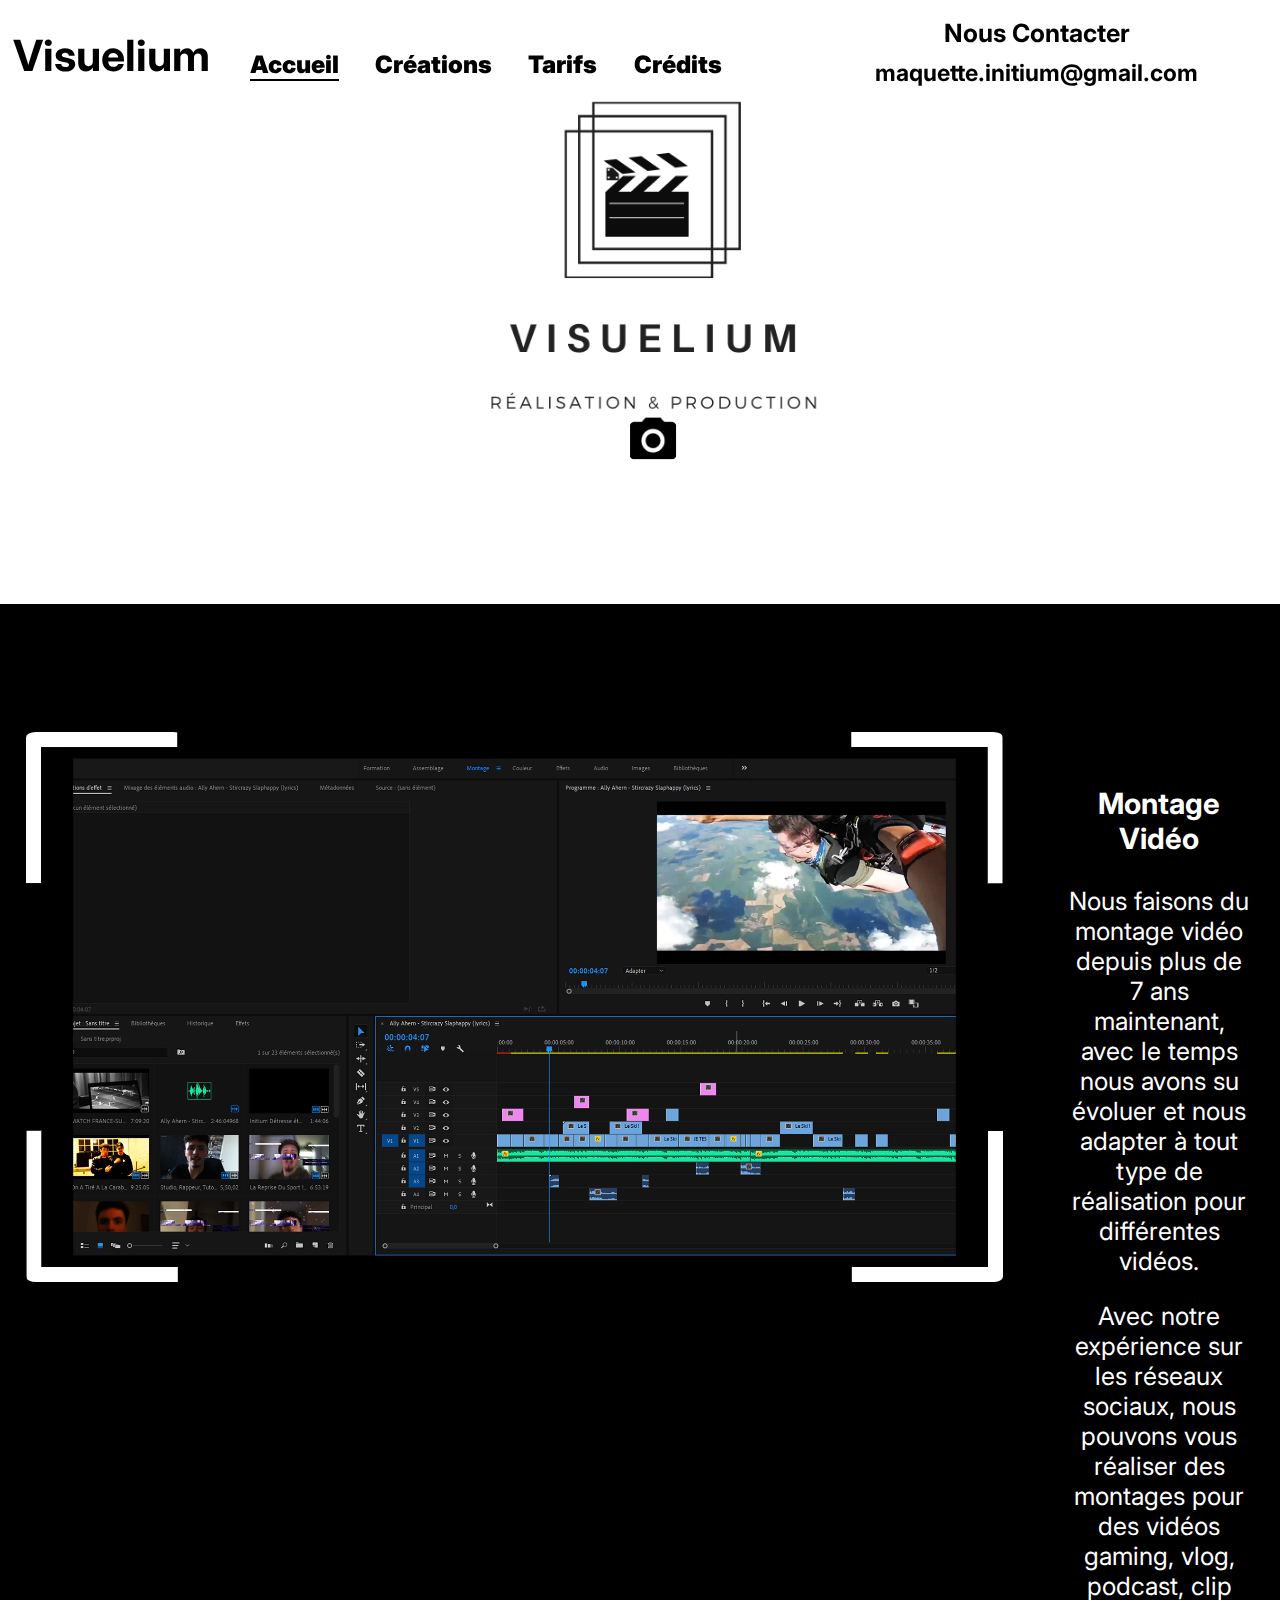
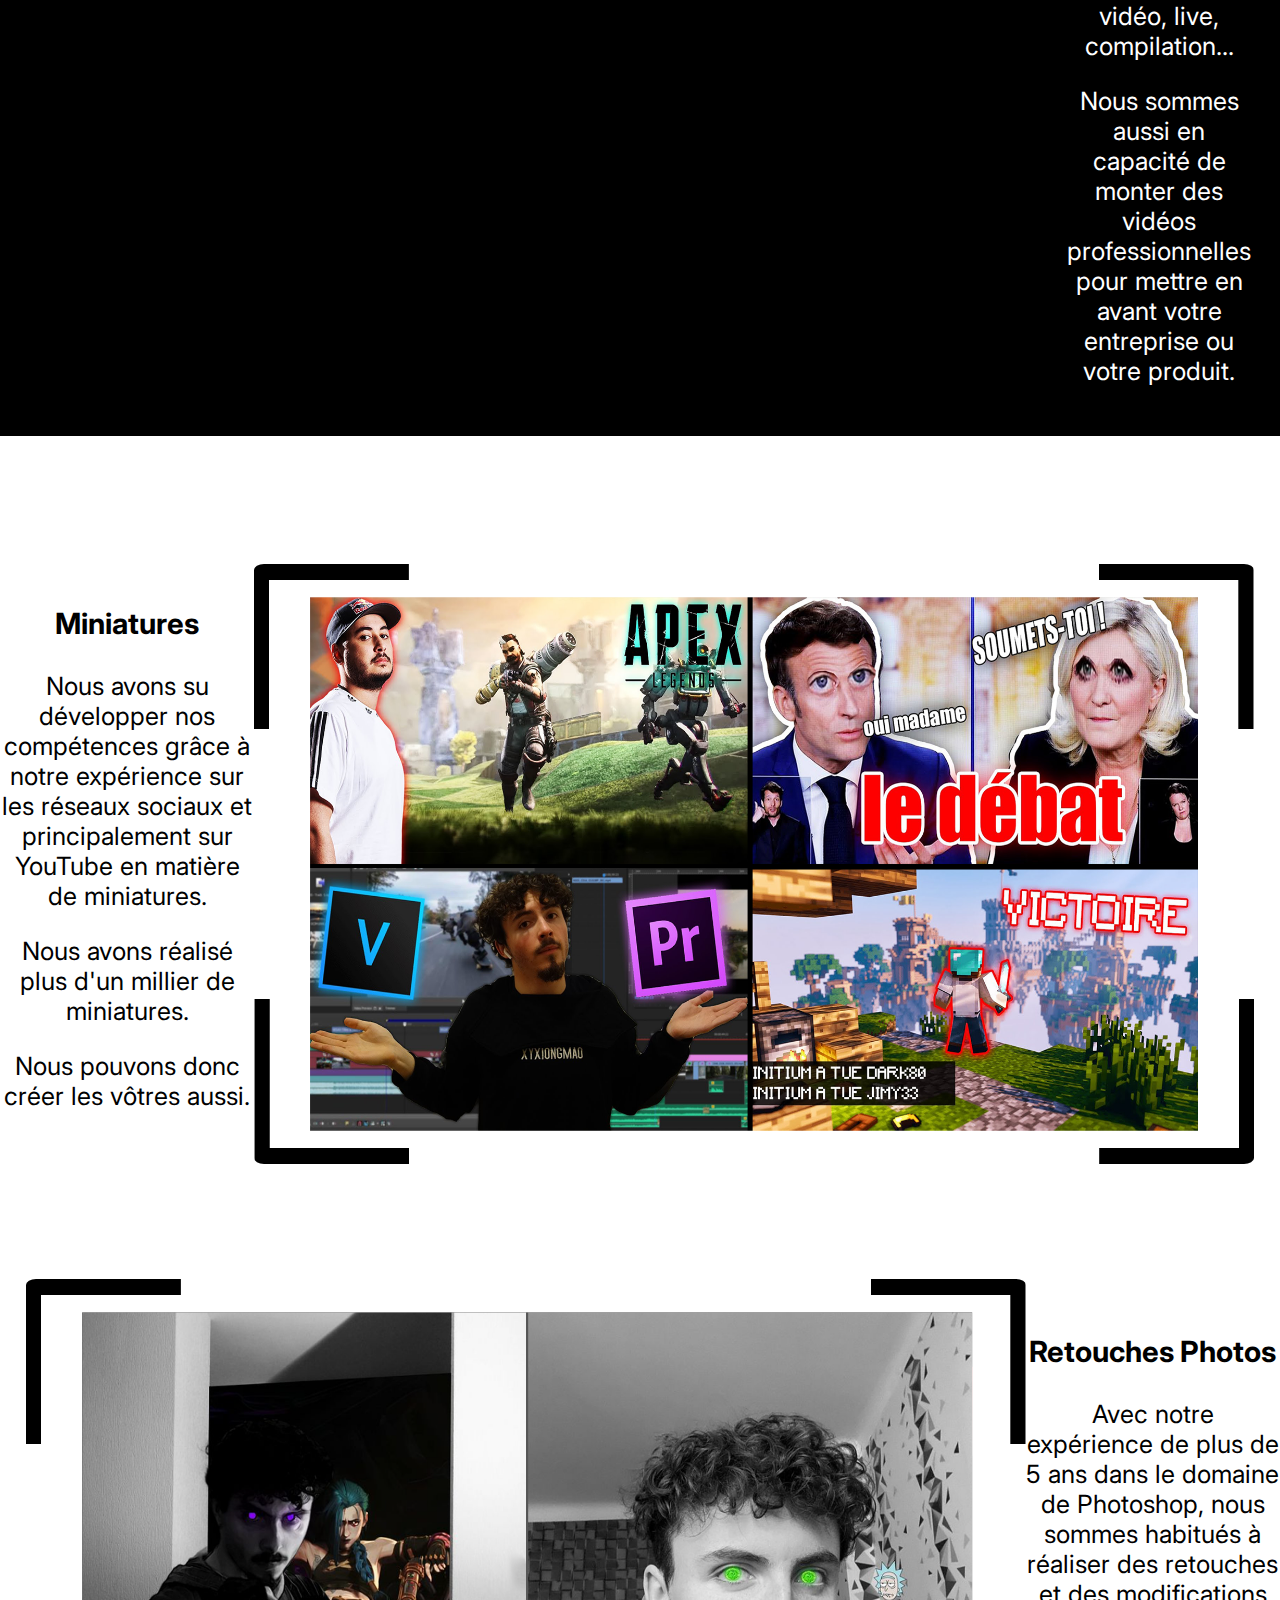
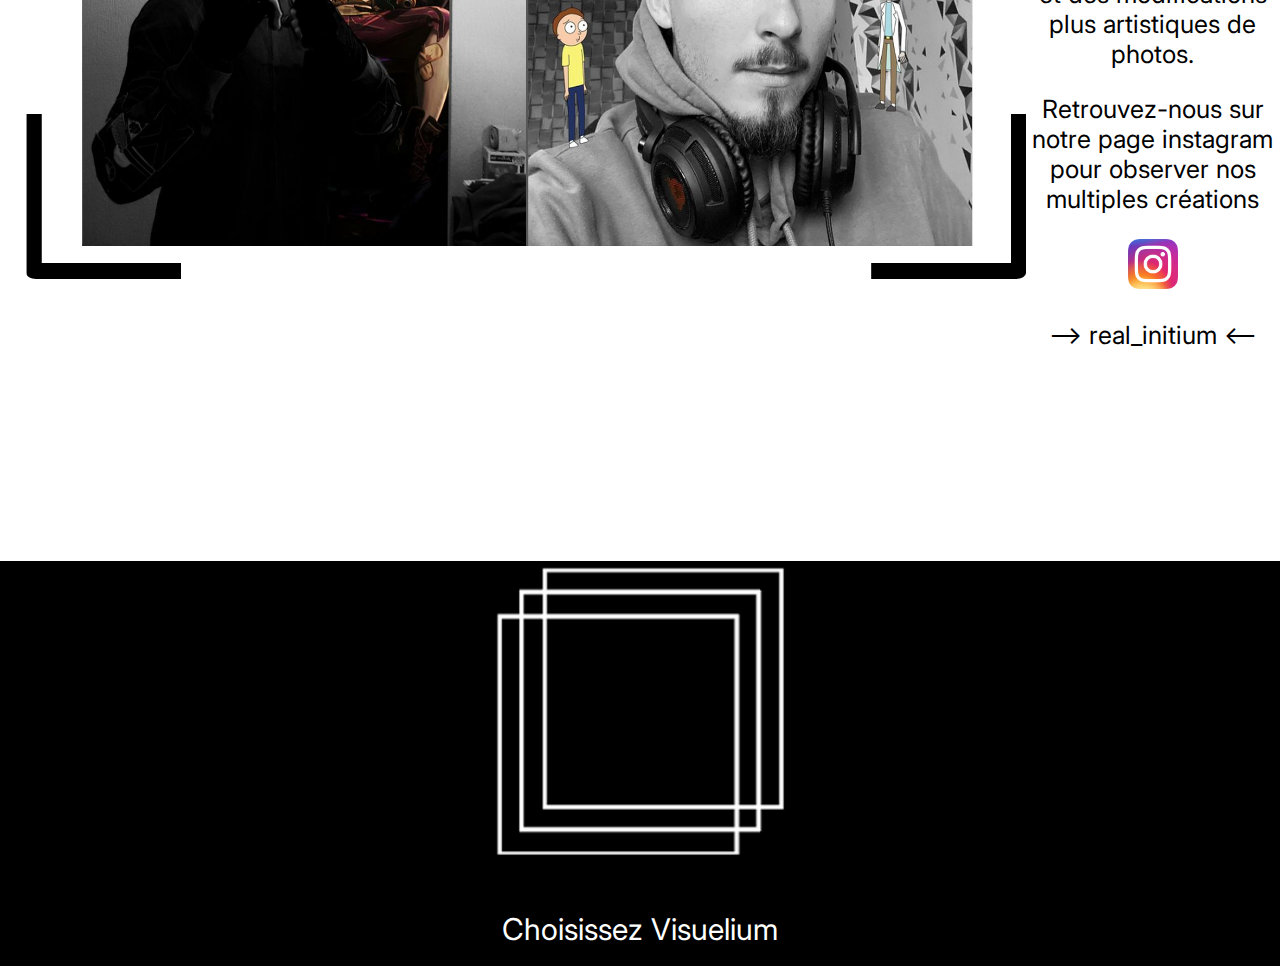
<file: index.html>
<!DOCTYPE html>
<html lang="fr">
    <head>
        <meta charset="UTF-8">
        <!-- Mettre la description de la page -->
        <meta name="description" content="Bienvenue chez Visuelium Production, nous faisons du montage vidéo et de la retouche photos. Nous sommes dans l'audiovisuel depuis plus de 7 ans maintenant. Expérience, qualité et savoir faire sont nos mots d'ordres.">
        <!-- Mettre les mots cles de la page -->
        <meta name="keywords" content="montage vidéo, audiovisuel, montage, photos, retouches photos, photoshop, premiere pro">
        <meta name="viewport" content="width=device-width, initial-scale=1.0"> 
        <meta http-equiv="Content-Language" content="fr">
        <!-- Mettre le titre de la page -->
        <title> Visuelium Production </title>
        <!-- Mettre le logo de l'onglet de la page -->
        <link rel="icon" type="image/png" sizes="16x16" href="./Ressources/Logo haut des pages.jpg">
        <!-- Lier le css pour la page -->
        <link href="./Accueil.css" rel="stylesheet">
        <!-- Lions notre JS -->
        <script src="./Accueil.js"> </script>
    </head>
        
    <body>

        <div id="menu_fixe">
            <div class="menu">
                <h1> Visuelium </h1>
                <nav>
                    <ul class="navigation">
                        <li><a style="text-decoration:none; color:black; border-bottom: solid 2px black;" href="./index.html"> Accueil </a></li>
                        <li><a style="text-decoration:none; color:black;" href="./Autres Pages/Creations.html"> Créations </a></li>
                        <li><a style="text-decoration:none; color:black;" href="./Autres Pages/Tarifs.html"> Tarifs </a></li>
                        <li><a style="text-decoration:none; color:black;" href="./Autres Pages/Crédits.html"> Crédits </a></li>
                    </ul>
                </nav>    
            </div>
        </div>

        <div class="contact">
           <div class="titre_contact"> Nous Contacter </div>
           <div class="txt_contact">
                <a style="text-decoration:none; color:black;" href="mailto:maquette.initium@gmail.com"> <span> maquette.initium@gmail.com </span> </a>
           </div>
        </div>

        <div class="header">
            <img class="logo_menu" src="./Ressources/Officiel visuelium logo + grand.png" width="450px" height="450px">
        </div>
        
        <main>
            <div class="dark1">
                <img class="img_logiciel_montage1" src="./Ressources/video montage illustration 1.png">
                <img class="img_logiciel_montage1_for_mobil" src="./Ressources/video montage illustration for mobil.png">
                <div class="txt_montage">
                    <h3> Montage Vidéo </h3>
                    <p> Nous faisons du montage vidéo depuis plus de 7 ans maintenant, avec le temps nous avons su évoluer et nous adapter à tout type de réalisation pour différentes vidéos. </p>
                    <p> Avec notre expérience sur les réseaux sociaux, nous pouvons vous réaliser des montages pour des vidéos gaming, vlog, podcast, clip vidéo, live, compilation... </p>
                    <p> Nous sommes aussi en capacité de monter des vidéos professionnelles pour mettre en avant votre entreprise ou votre produit. </p>
                </div>
            </div>

            <div class="white1">
                <img class="mobile_first_img_logiciel_photoshop" src="./Ressources/minatures photo illu for mobil.png">
                <div class="txt_photoshop">
                    <h3> Miniatures </h3>
                    <p> Nous avons su développer nos compétences grâce à notre expérience sur les réseaux sociaux et principalement sur YouTube en matière de miniatures.</p>
                    <p> Nous avons réalisé plus d'un millier de miniatures. </p>
                    <p> Nous pouvons donc créer les vôtres aussi. </p>
                </div>
                <img class="img_logiciel_photoshop" src="./Ressources/minatures photo illustration.png">
            </div>

            <div class="white2">
                <img class="img_logiciel_photoshop2" src="./Ressources/Photo retouches.png">
                <img class="img_logiciel_photoshop2_for_mobil" src="./Ressources/Photo retouches for mobil.png">
                <div class="txt_photoshop2">
                    <h3> Retouches Photos </h3>
                    <p> Avec notre expérience de plus de 5 ans dans le domaine de Photoshop, nous sommes habitués à réaliser des retouches et des modifications plus artistiques de photos. </p>
                    <p> Retrouvez-nous sur notre page instagram pour observer nos multiples créations </p>
                    <a href="https://www.instagram.com/real_initium/" target="_blank"> <img src="./Ressources/insta logo.png" width="auto" height="50px"> </a>
                    <a href="https://www.instagram.com/real_initium/" target="_blank" style="text-decoration:none; text-align: center; color: black;"> <p>--> real_initium <--</p> </a>
                </div>
            </div>
        </main>
        
        <footer>
            <div class="foot">
                <div class="photo_foot">
                    <img class="foot_logo" src="./Ressources/Photo for foot.png">
                </div>
                <div>
                    <span class="txt_foot"> Choisissez Visuelium </span>
                </div>
            </div>
        </footer>
    </body>
</html>
</file>
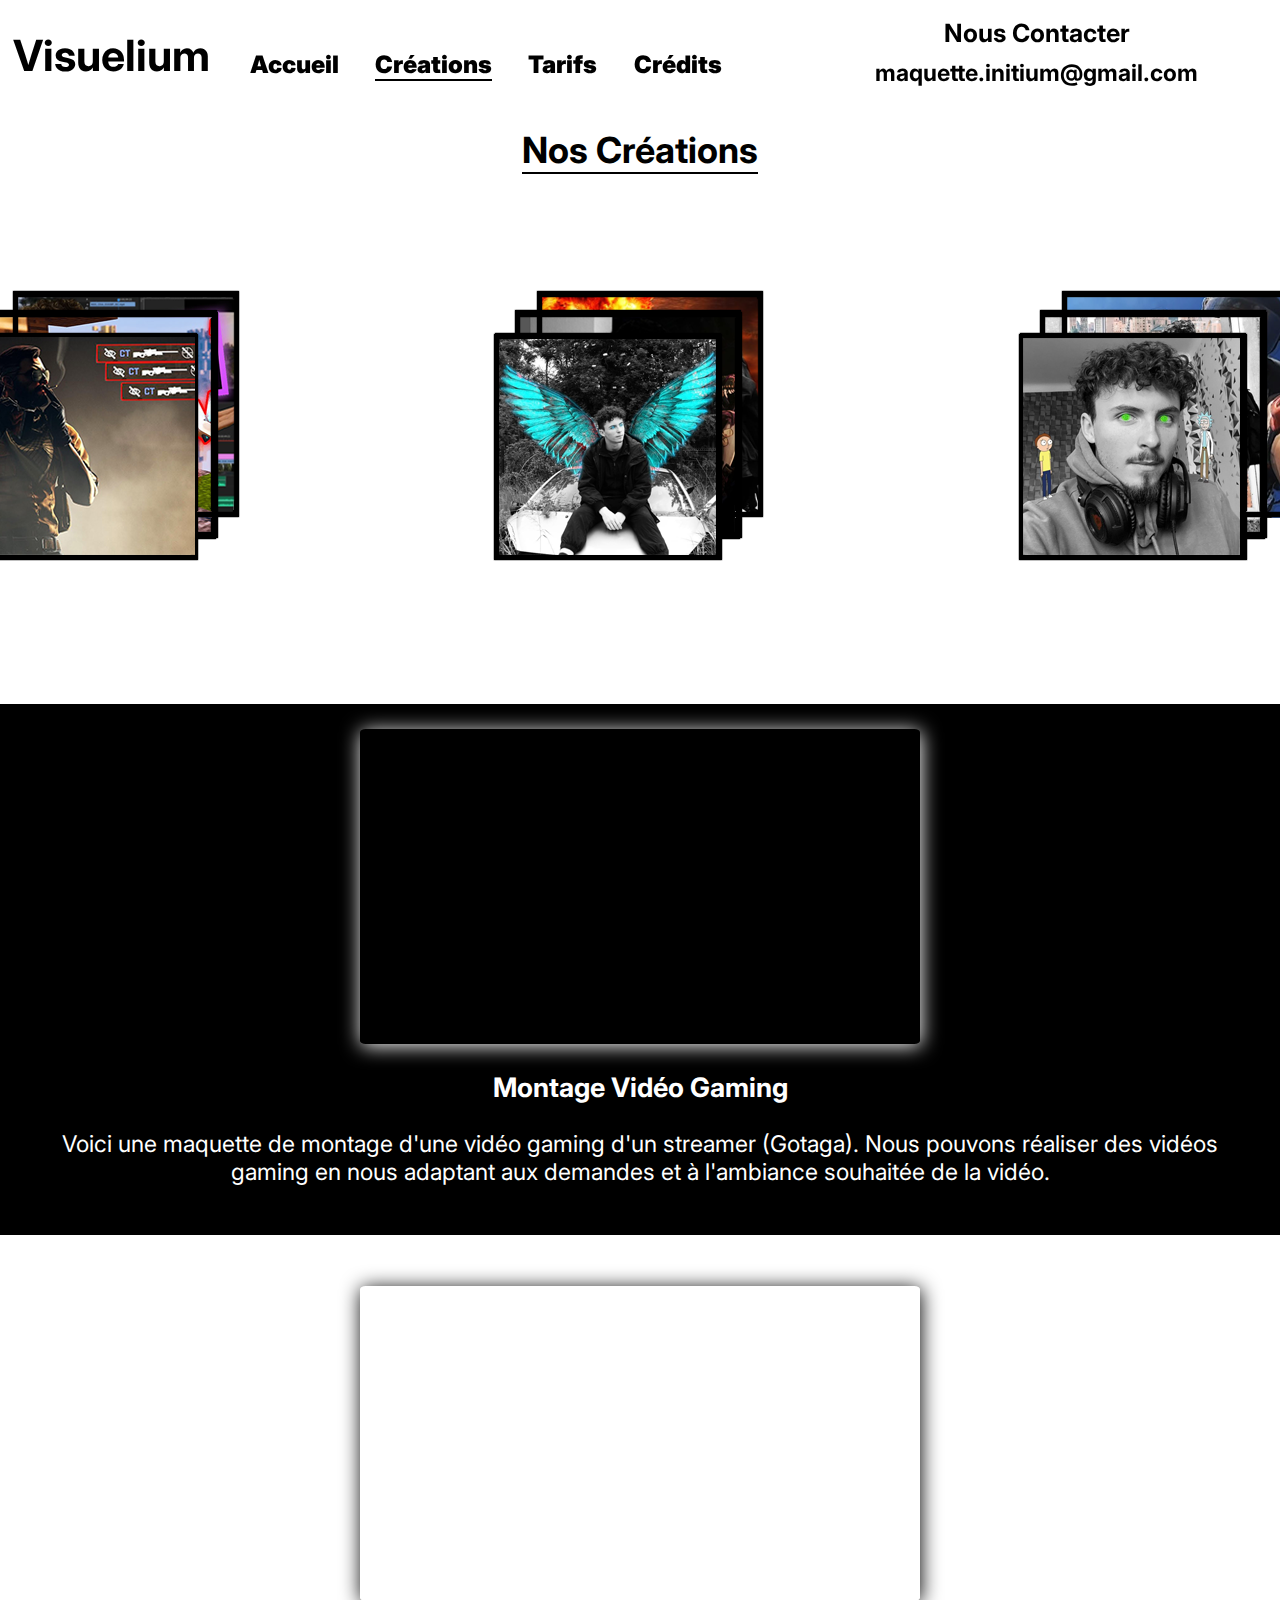
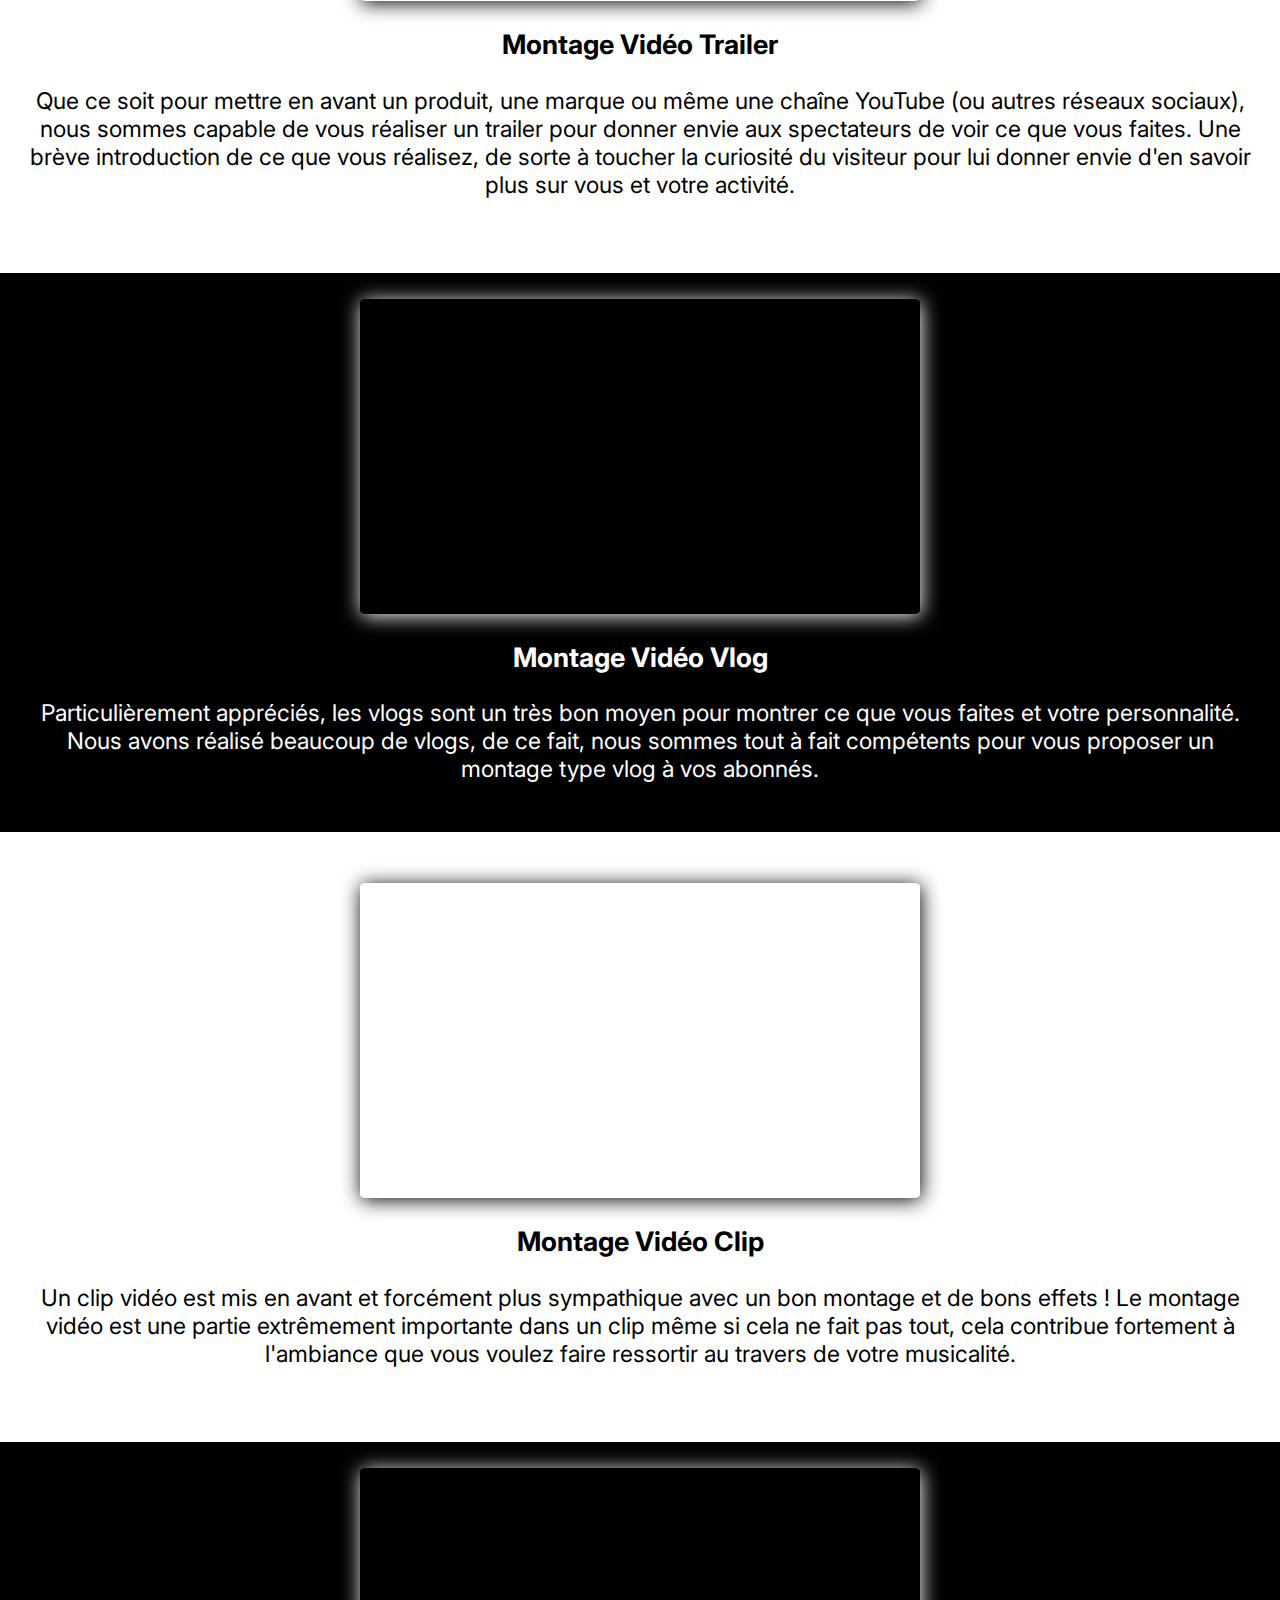
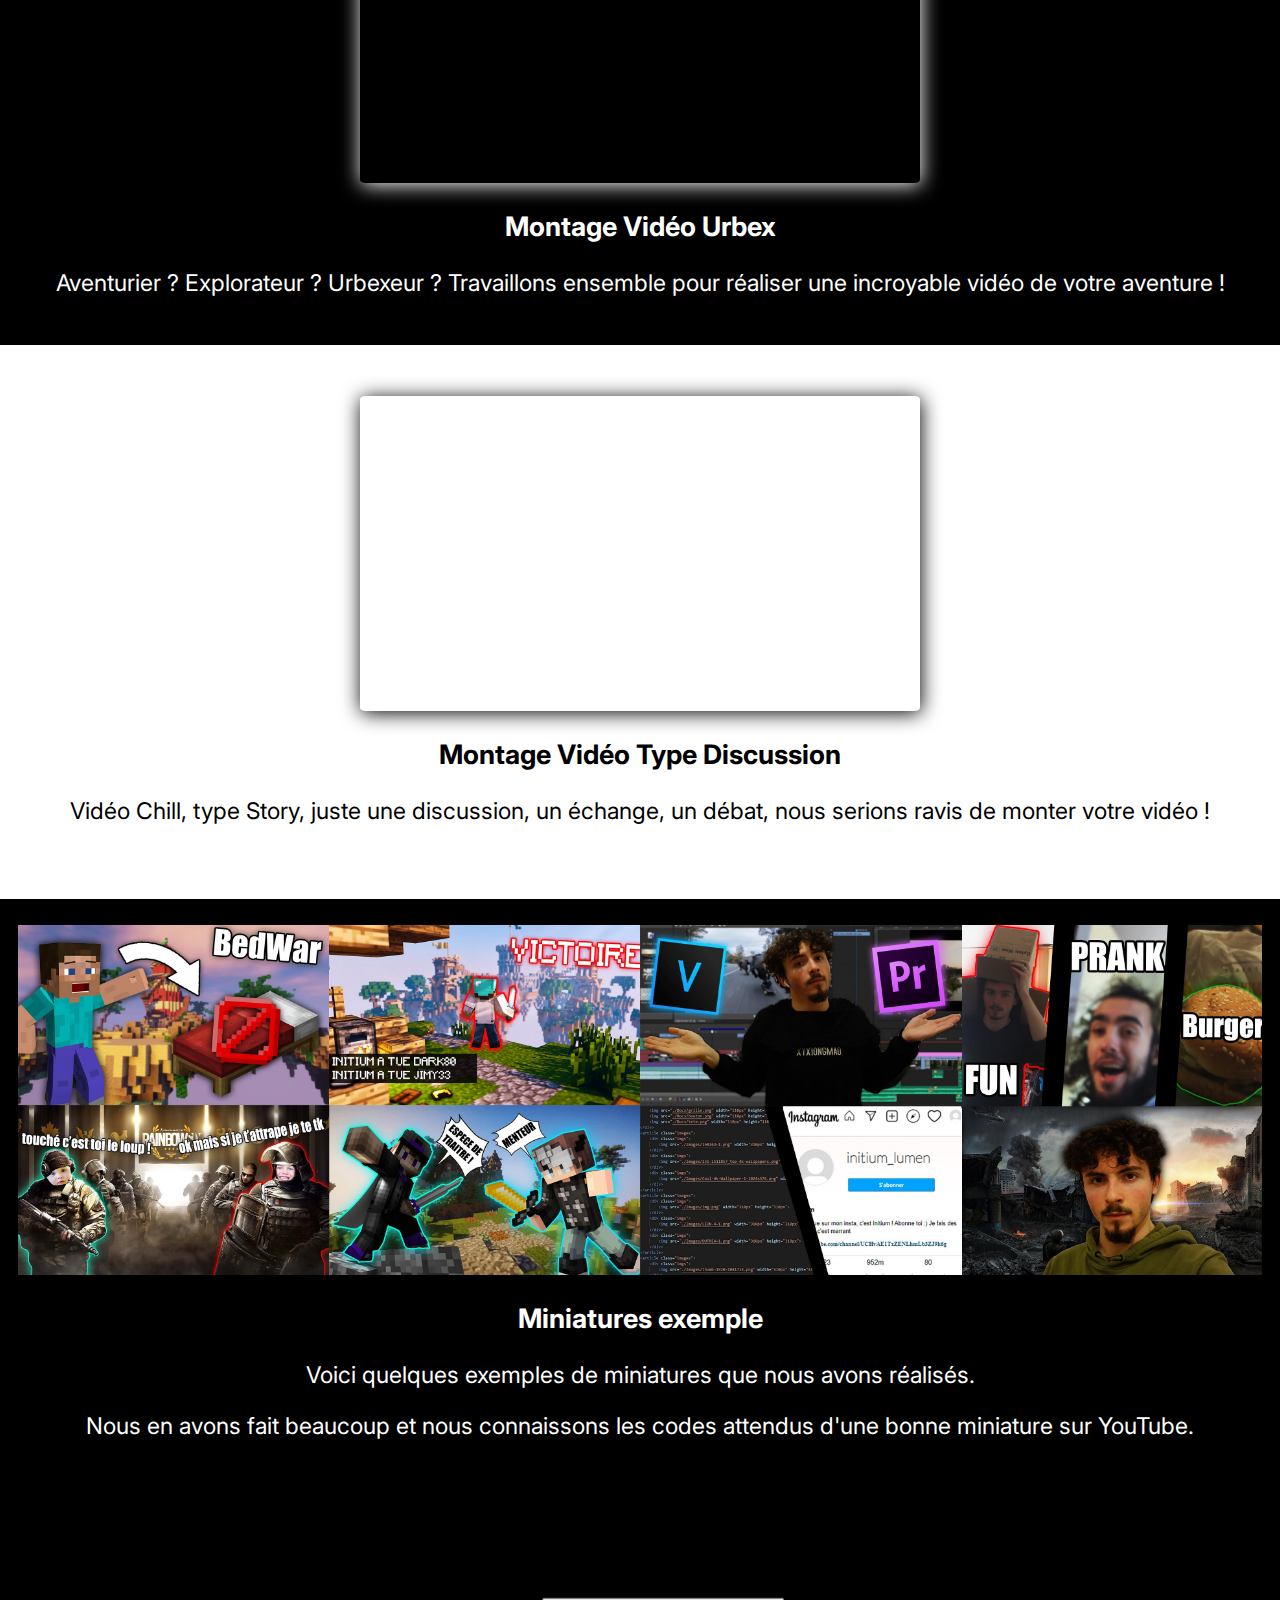
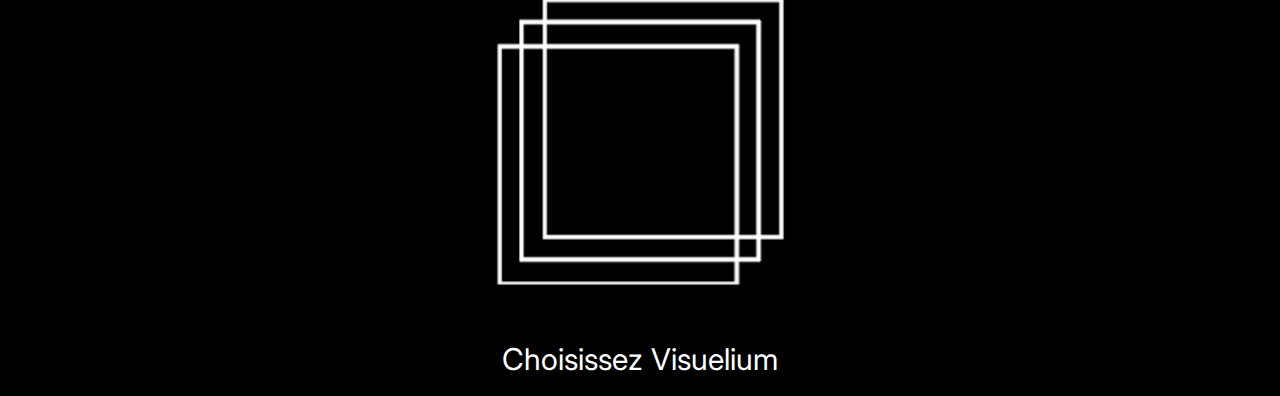
<file: Autres Pages/Creations.html>
<!DOCTYPE html>
<html lang="fr">
    <head>
        <meta charset="UTF-8">
        <!-- Mettre la description de la page -->
        <meta name="description" content="Bienvenue chez Visuelium Production, voici quelques exmeples de nos créations. Ci-dessous voici quelques illustrations de notre savoir faire dans le domaine de l'audiovisuel">
        <!-- Mettre les mots cles de la page -->
        <meta name="keywords" content="montage vidéo, audiovisuel, montage, photos, retouches photos, photoshop, premiere pro, creations, creations artistiques audiovisuel, exemple de montage vidéo de retouche photos">
        <meta name="viewport" content="width=device-width, initial-scale=1.0"> 
        <meta http-equiv="Content-Language" content="fr">
        <!-- Mettre le titre de la page -->
        <title> Visuelium Production Créations</title>
        <!-- Mettre le logo de l'onglet de la page -->
        <link rel="icon" type="image/png" sizes="16x16" href="../Ressources/Logo haut des pages.jpg">
        <!-- Lier le css pour la page -->
        <link href="./Creations.css" rel="stylesheet">
        <!-- Lions notre JS -->
        <script src="../Accueil.js"> </script>
    </head>

    <body> 
        <div id="menu_fixe">
            <div class="menu">
                <h1> Visuelium </h1>
                <nav>
                    <ul class="navigation">
                        <li><a style="text-decoration:none; color:black;" href="../index.html"> Accueil </a></li>
                        <li><a style="text-decoration:none; color:black; border-bottom: solid 2px black;" href="./Creations.html"> Créations </a></li>
                        <li><a style="text-decoration:none; color:black;" href="./Tarifs.html"> Tarifs </a></li>
                        <li><a style="text-decoration:none; color:black;" href="./Crédits.html"> Crédits </a></li>
                    </ul>
                </nav>    
            </div>
        </div>

        <div class="contact">
            <div class="titre_contact"> Nous Contacter </div>
            <div class="txt_contact">
                 <a style="text-decoration:none; color:black;" href="mailto:maquette.initium@gmail.com"> <span> maquette.initium@gmail.com </span> </a>
            </div>
         </div> 

        <header>
            <div>
                <div class="block_titre">
                    <h2> Nos Créations </h2>
                </div>
                <div class="flex_photo_intro">
                    <img class="photo_intro animation_right" src="../Ressources/page creation photo intro 2.png">
                    <img class="photo_intro" src="../Ressources/page creation photo intro.png">
                    <img class="photo_intro animation_left" src="../Ressources/page creation photo intro 3.png">
                </div>
            </div>
        </header>

        <main>
            <div class="video1">
                <div class="flex_video">
                    <iframe style="border-radius: 1%; box-shadow: 1px 2px 20px white;" width="560" height="315" src="https://www.youtube.com/embed/1z89t7IM10k" title="YouTube video player" frameborder="0" allow="accelerometer; autoplay; clipboard-write; encrypted-media; gyroscope; picture-in-picture" allowfullscreen></iframe>                </div>
                <div class="txt_video">
                    <h3> Montage Vidéo Gaming </h3>
                    <p> Voici une maquette de montage d'une vidéo gaming d'un streamer (Gotaga). Nous pouvons réaliser des vidéos gaming en nous adaptant aux demandes et à l'ambiance souhaitée de la vidéo. </p>
                </div>
            </div>

            <div class="video2">
                <div class="flex_video">
                    <iframe style="border-radius: 1%; box-shadow: 1px 2px 20px black" width="560" height="315" src="https://www.youtube.com/embed/vQmqZBR0Osw" title="YouTube video player" frameborder="0" allow="accelerometer; autoplay; clipboard-write; encrypted-media; gyroscope; picture-in-picture" allowfullscreen></iframe>                </div>
                <div class="txt_video">
                    <h3> Montage Vidéo Trailer </h3>
                    <p> Que ce soit pour mettre en avant un produit, une marque ou même une chaîne YouTube (ou autres réseaux sociaux), nous sommes capable de vous réaliser un trailer pour donner envie aux spectateurs de voir ce que vous faites. Une brève introduction de ce que vous réalisez, de sorte à toucher la curiosité du visiteur pour lui donner envie d'en savoir plus sur vous et votre activité. </p>
                </div>
            </div>
            
            <div class="video1">
                <div class="flex_video">
                    <iframe style="border-radius: 1%; box-shadow: 1px 2px 20px white" width="560" height="315" src="https://www.youtube.com/embed/eBpl4FjOfmM" title="YouTube video player" frameborder="0" allow="accelerometer; autoplay; clipboard-write; encrypted-media; gyroscope; picture-in-picture" allowfullscreen></iframe>                </div>
                <div class="txt_video">
                    <h3> Montage Vidéo Vlog </h3>
                    <p> Particulièrement appréciés, les vlogs sont un très bon moyen pour montrer ce que vous faites et votre personnalité. Nous avons réalisé beaucoup de vlogs, de ce fait, nous sommes tout à fait compétents pour vous proposer un montage type vlog à vos abonnés. </p>
                </div>
            </div>

            <div class="video2">
                <div class="flex_video">
                    <iframe style="border-radius: 1%; box-shadow: 1px 2px 20px black" width="560" height="315" src="https://www.youtube.com/embed/ZMr7jzVq5bk" title="YouTube video player" frameborder="0" allow="accelerometer; autoplay; clipboard-write; encrypted-media; gyroscope; picture-in-picture" allowfullscreen></iframe>                </div>
                <div class="txt_video">
                    <h3> Montage Vidéo Clip </h3>
                    <p> Un clip vidéo est mis en avant et forcément plus sympathique avec un bon montage et de bons effets ! Le montage vidéo est une partie extrêmement importante dans un clip même si cela ne fait pas tout, cela contribue fortement à l'ambiance que vous voulez faire ressortir au travers de votre musicalité. </p>
                </div>
            </div>

            <div class="video1">
                <div class="flex_video">
                    <iframe style="border-radius: 1%; box-shadow: 1px 2px 20px white" width="560" height="315" src="https://www.youtube.com/embed/qnIJFKFr3Hs" title="YouTube video player" frameborder="0" allow="accelerometer; autoplay; clipboard-write; encrypted-media; gyroscope; picture-in-picture" allowfullscreen></iframe>                </div>
                <div class="txt_video">
                    <h3> Montage Vidéo Urbex </h3>
                    <p> Aventurier ? Explorateur ? Urbexeur ? Travaillons ensemble pour réaliser une incroyable vidéo de votre aventure ! </p>
                </div>
            </div>

            <div class="video2">
                <div class="flex_video">
                    <iframe style="border-radius: 1%; box-shadow: 1px 2px 20px black" width="560" height="315" src="https://www.youtube.com/embed/TLLYP0ULqMM" title="YouTube video player" frameborder="0" allow="accelerometer; autoplay; clipboard-write; encrypted-media; gyroscope; picture-in-picture" allowfullscreen></iframe>                </div>
                <div class="txt_video">
                    <h3> Montage Vidéo Type Discussion </h3>
                    <p> Vidéo Chill, type Story, juste une discussion, un échange, un débat, nous serions ravis de monter votre vidéo !</p>
                </div>
            </div>

            <div class="minia">
                <div class="flex_video">
                    <img class="taille_minia" src="../Ressources/Creation miniatures.png">
                    <img class="taille_minia" src="../Ressources/minaiture creation 2.png">
                </div>
                <div class="txt_minia">
                    <h3> Miniatures exemple </h3>
                    <p> Voici quelques exemples de miniatures que nous avons réalisés. </p>
                    <p> Nous en avons fait beaucoup et nous connaissons les codes attendus d'une bonne miniature sur YouTube. </p>
                </div>
            </div>
        </main>

        <footer>
            <div class="foot">
                <div class="photo_foot">
                    <img class="foot_logo" src="../Ressources/Photo for foot.png">
                </div>
                <div>
                    <span class="txt_foot"> Choisissez Visuelium </span>
                </div>
            </div>
        </footer>
    </body>
</html>
</file>
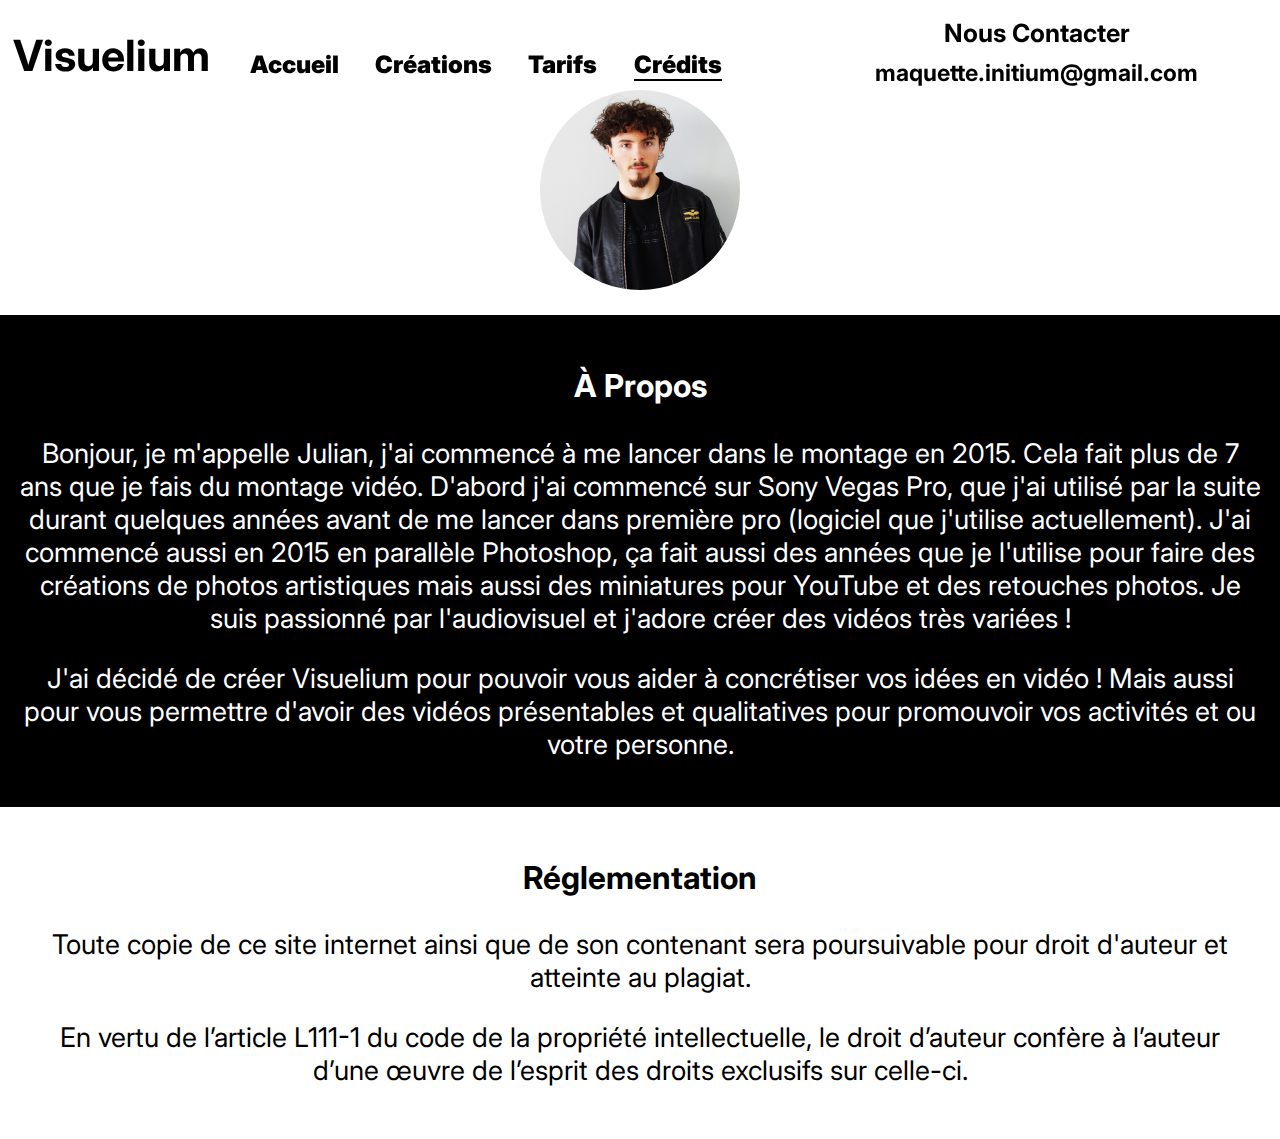
<file: Autres Pages/Crédits.html>
<!DOCTYPE html>
<html lang="fr">
    <head>
        <meta charset="UTF-8">
        <!-- Mettre la description de la page -->
        <meta name="description" content="Bienvenue chez Visuelium Production, nous faisons du montage vidéo et de la retouche photos. Nous sommes dans l'audiovisuel depuis plus de 7 ans maintenant.">
        <!-- Mettre les mots cles de la page -->
        <meta name="keywords" content="montage vidéo, audiovisuel, montage, photos, retouches photos, photoshop, premiere pro">
        <meta name="viewport" content="width=device-width, initial-scale=1.0"> 
        <meta http-equiv="Content-Language" content="fr">
        <!-- Mettre le titre de la page -->
        <title> Visuelium Production </title>
        <!-- Mettre le logo de l'onglet de la page -->
        <link rel="icon" type="image/png" sizes="16x16" href="../Ressources/Logo haut des pages.jpg">
        <!-- Lier le css pour la page -->
        <link href="./Crédits.css" rel="stylesheet">
        <!-- Lions notre JS -->
        <script src="../Accueil.js"> </script>
    </head>

    <body> 
        <div id="menu_fixe">
            <div class="menu">
                <h1> Visuelium </h1>
                <nav>
                    <ul class="navigation">
                        <li><a style="text-decoration:none; color:black;" href="../index.html"> Accueil </a></li>
                        <li><a style="text-decoration:none; color:black;" href="./Creations.html"> Créations </a></li>
                        <li><a style="text-decoration:none; color:black;" href="./Tarifs.html"> Tarifs </a></li>
                        <li><a style="text-decoration:none; color:black; border-bottom: solid 2px black;" href="./Crédits.html"> Crédits </a></li>
                    </ul>
                </nav>    
            </div>
        </div>

        <div class="contact">
            <div class="titre_contact"> Nous Contacter </div>
            <div class="txt_contact">
                 <a style="text-decoration:none; color:black;" href="mailto:maquette.initium@gmail.com"> <span> maquette.initium@gmail.com </span> </a>
            </div>
         </div> 

        <main>
            <div>
                <div class="img_tete">
                    <img class="tete_createur" src="../Ressources/initium_long.png">
                </div>

                <div class="txt_propos propos">
                    <h3> À Propos </h3>
                    <p> 
                        Bonjour, je m'appelle Julian, j'ai commencé à me lancer dans le montage en 2015. Cela fait plus de 7 ans que je fais du montage vidéo. 
                        D'abord j'ai commencé sur Sony Vegas Pro, que j'ai utilisé par la suite durant quelques années avant de me lancer dans première pro (logiciel que j'utilise actuellement). 
                        J'ai commencé aussi en 2015 en parallèle Photoshop, ça fait aussi des années que je l'utilise pour faire des créations de photos artistiques mais aussi des miniatures pour YouTube et des retouches photos. 
                        Je suis passionné par l'audiovisuel et j'adore créer des vidéos très variées !
                    </p>
                    <p>
                        J'ai décidé de créer Visuelium pour pouvoir vous aider à concrétiser vos idées en vidéo !
                        Mais aussi pour vous permettre d'avoir des vidéos présentables et qualitatives pour promouvoir vos activités et ou votre personne.
                    </p>
                </div>

                <div class="txt_propos">
                    <h3> Réglementation </h3>
                    <p style="margin-left:2%; margin-right:2%;"> Toute copie de ce site internet ainsi que de son contenant sera poursuivable pour droit d'auteur et atteinte au plagiat. </p>
                    <p style="margin-left:2%; margin-right:2%;"> En vertu de l’article L111-1 du code de la propriété intellectuelle, le droit d’auteur confère à l’auteur d’une œuvre de l’esprit des droits exclusifs sur celle-ci. </p>
                </div>
            </div>
        </main>
    </body>
</html>
</file>
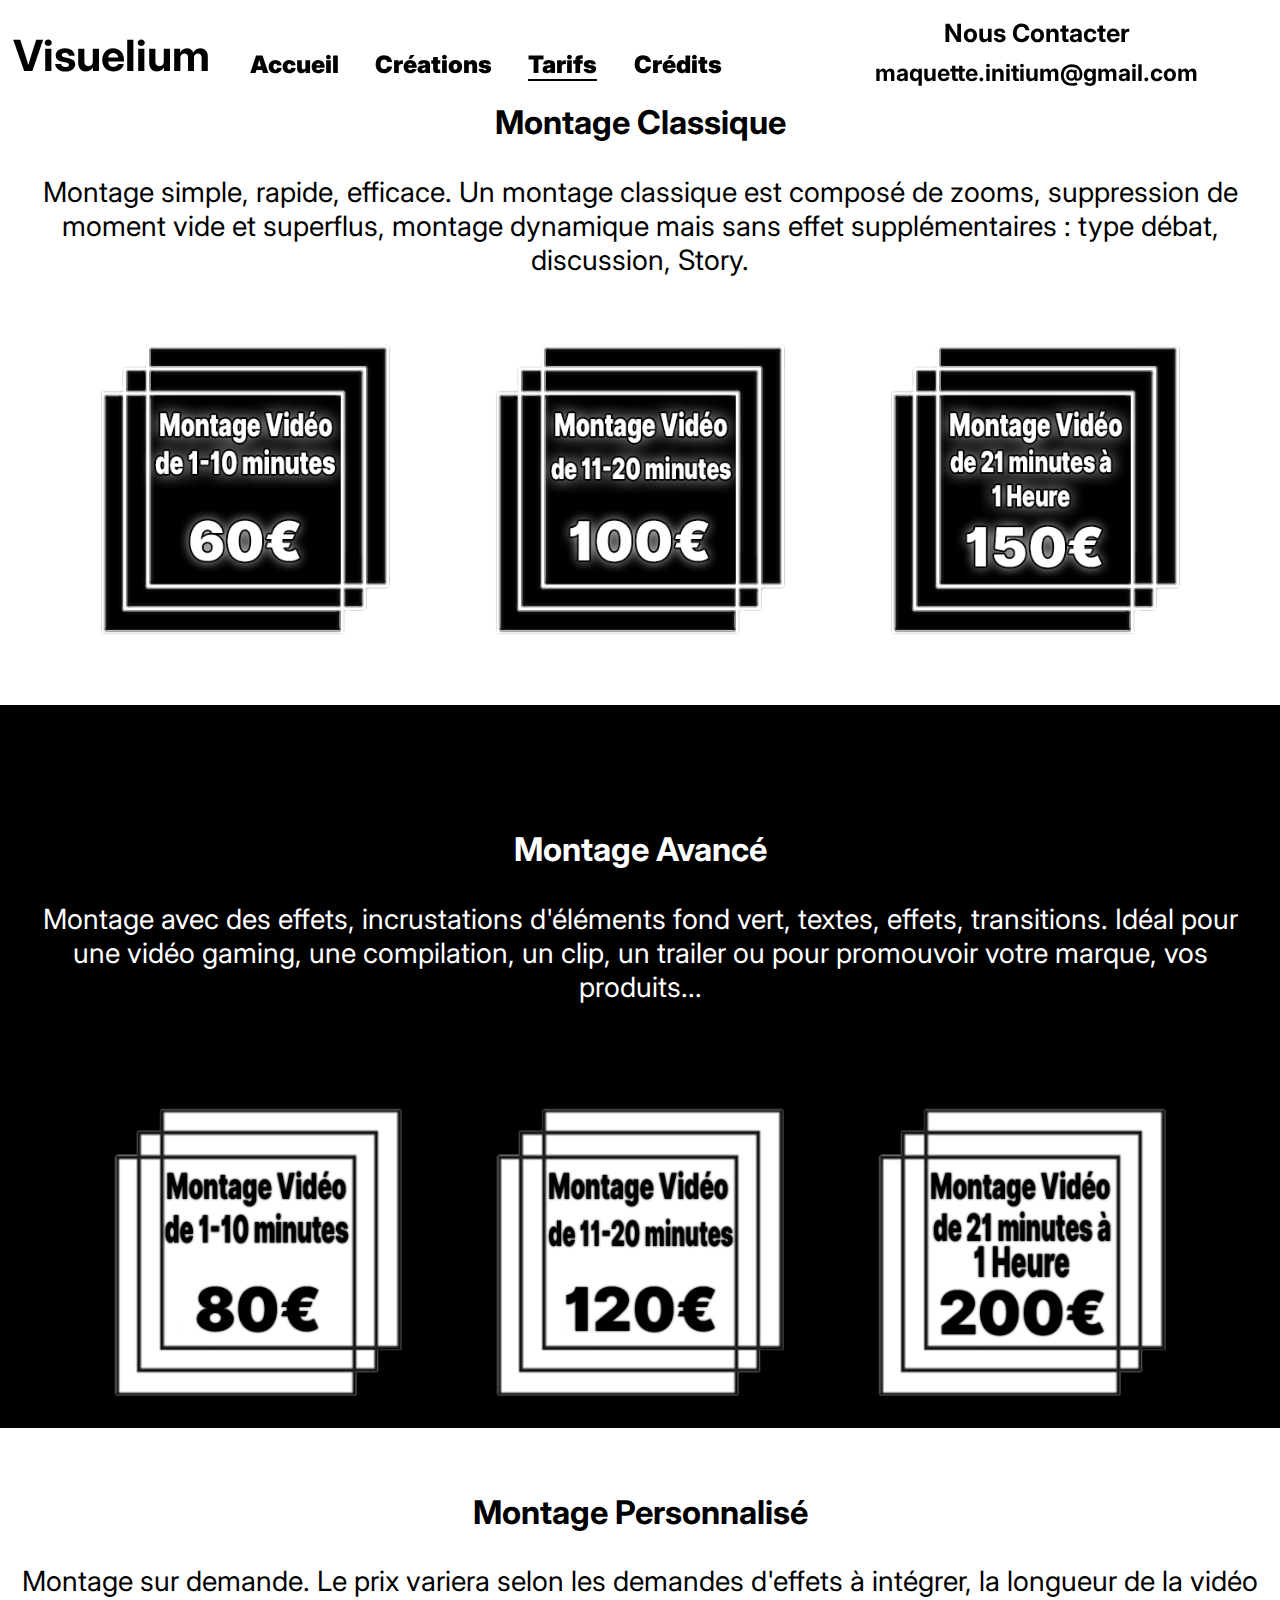
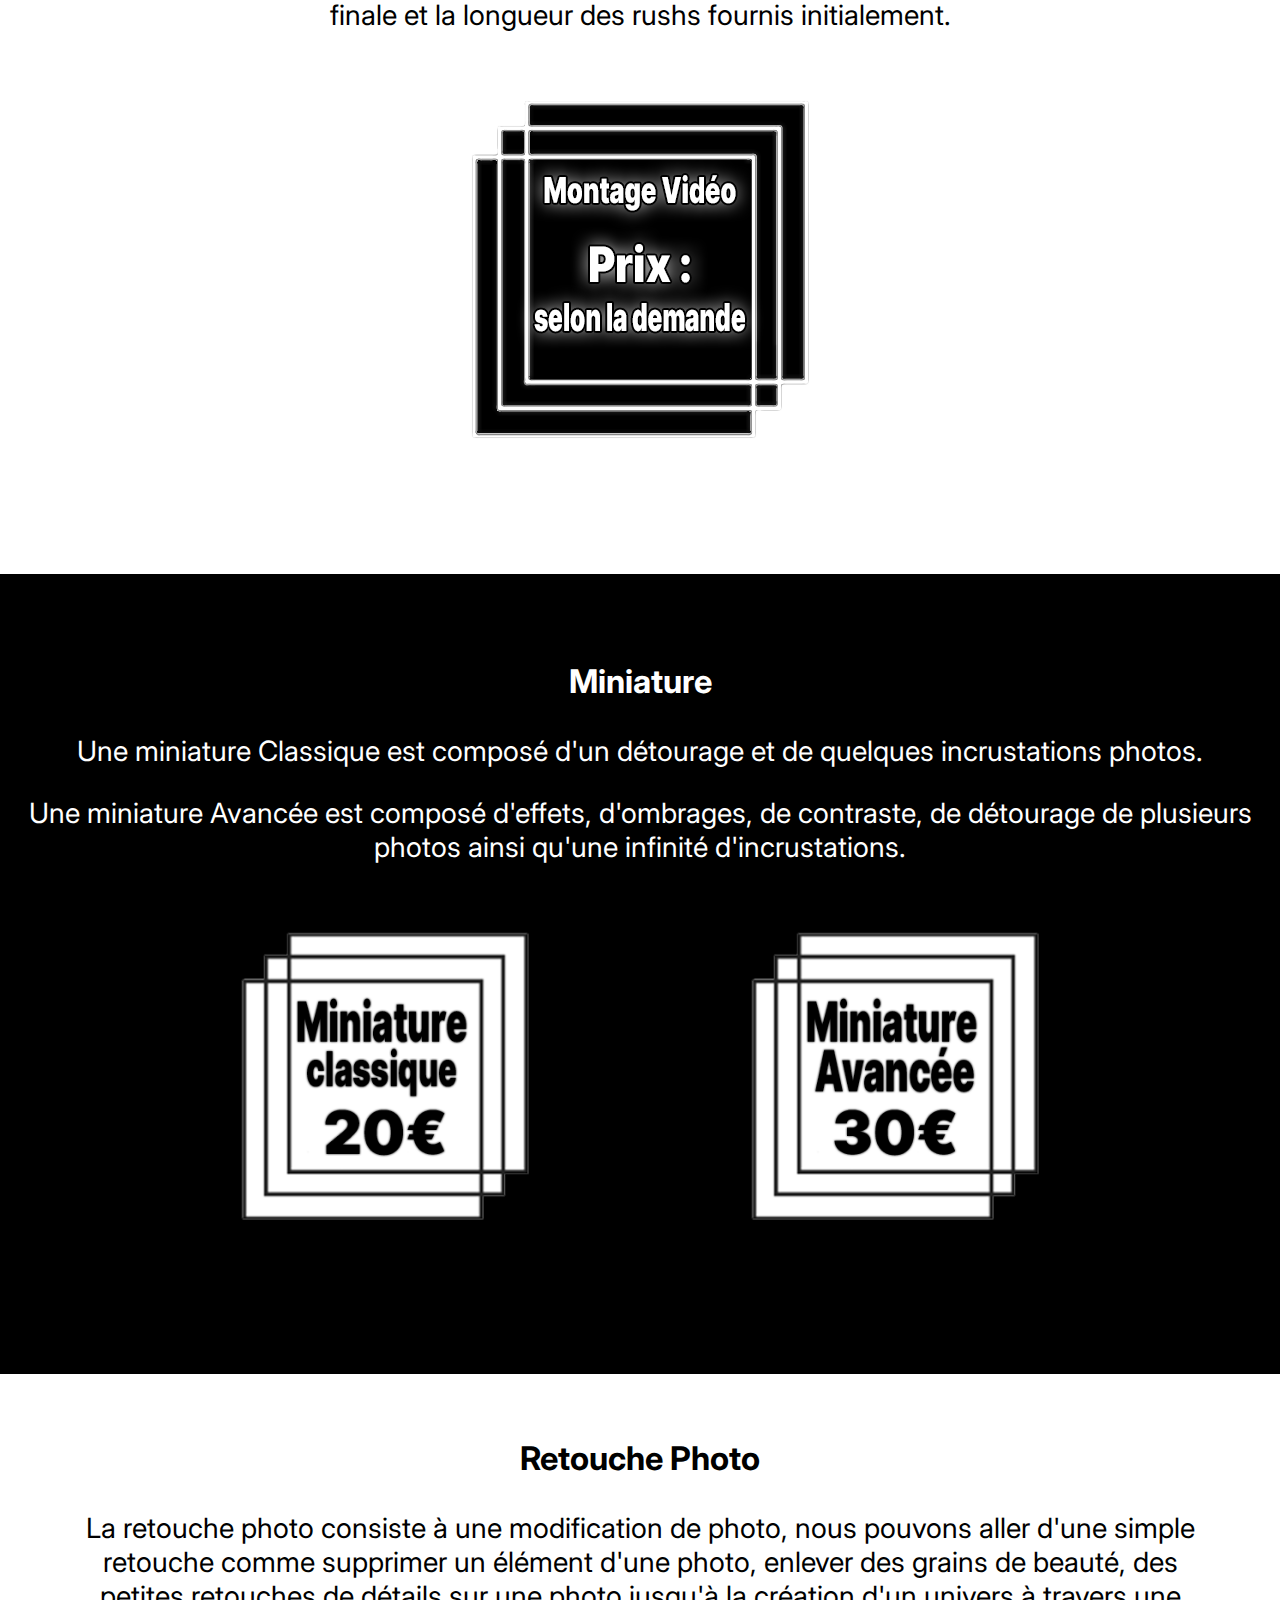
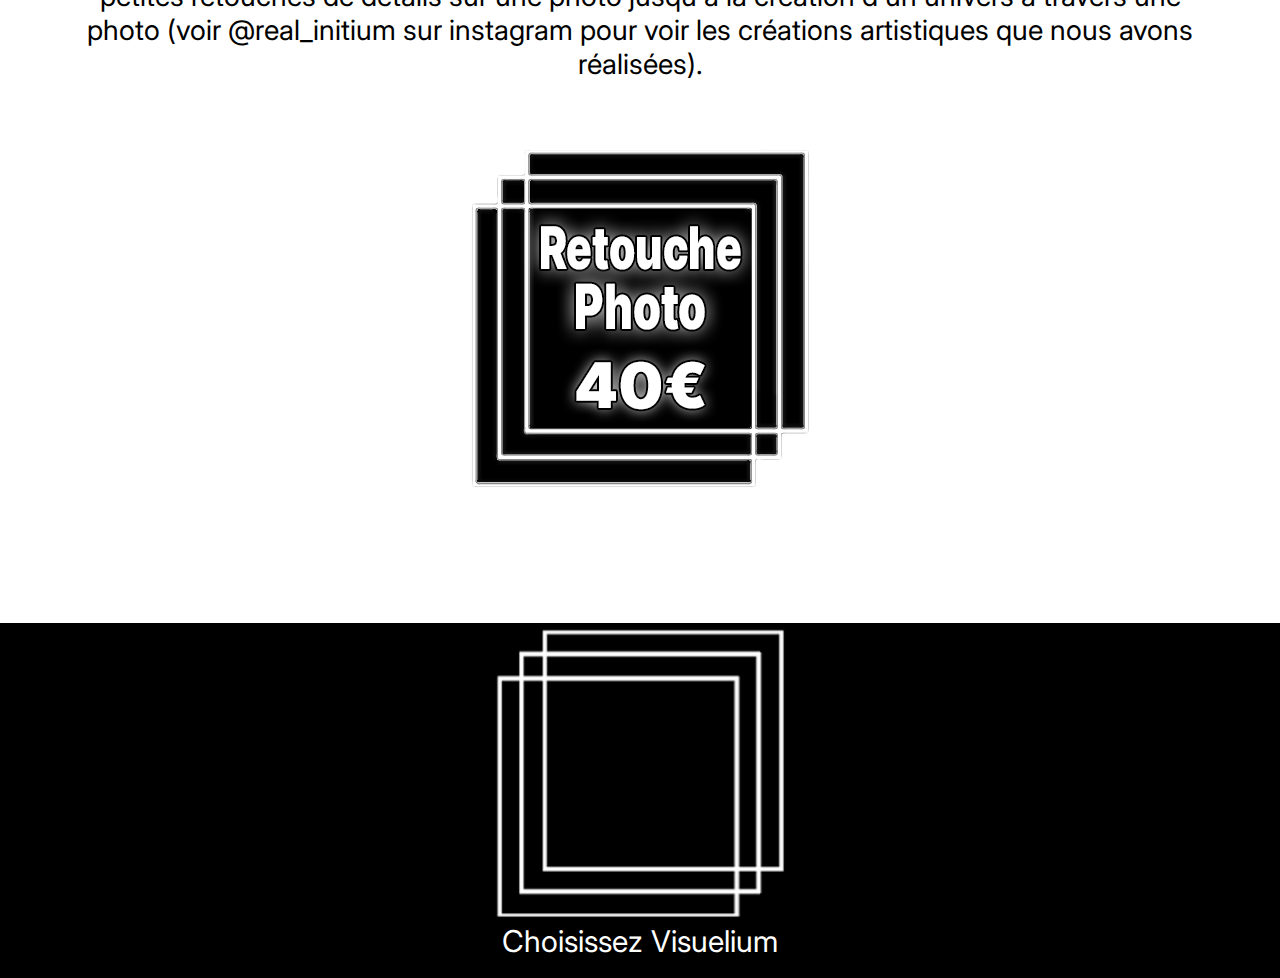
<file: Autres Pages/Tarifs.html>
<!DOCTYPE html>
<html lang="fr">
    <head>
        <meta charset="UTF-8">
        <!-- Mettre la description de la page -->
        <meta name="description" content="Bienvenue chez Visuelium Production, nous faisons du montage vidéo et de la retouche photos. Nous sommes dans l'audiovisuel depuis plus de 7 ans maintenant.">
        <!-- Mettre les mots cles de la page -->
        <meta name="keywords" content="montage vidéo, audiovisuel, montage, photos, retouches photos, photoshop, premiere pro">
        <meta name="viewport" content="width=device-width, initial-scale=1.0"> 
        <meta http-equiv="Content-Language" content="fr">
        <!-- Mettre le titre de la page -->
        <title> Visuelium Production </title>
        <!-- Mettre le logo de l'onglet de la page -->
        <link rel="icon" type="image/png" sizes="16x16" href="../Ressources/Logo haut des pages.jpg">
        <!-- Lier le css pour la page -->
        <link href="./Tarifs.css" rel="stylesheet">
        <!-- Lions notre JS -->
        <script src="../Accueil.js"> </script>
    </head>

    <body> 
        <div id="menu_fixe">
            <div class="menu">
                <h1> Visuelium </h1>
                <nav>
                    <ul class="navigation">
                        <li><a style="text-decoration:none; color:black;" href="../index.html"> Accueil </a></li>
                        <li><a style="text-decoration:none; color:black;" href="./Creations.html"> Créations </a></li>
                        <li><a style="text-decoration:none; color:black; border-bottom: solid 2px black;" href="./Tarifs.html"> Tarifs </a></li>
                        <li><a style="text-decoration:none; color:black;" href="./Crédits.html"> Crédits </a></li>
                    </ul>
                </nav>    
            </div>
        </div>

        <div class="contact">
            <div class="titre_contact"> Nous Contacter </div>
            <div class="txt_contact">
                 <a style="text-decoration:none; color:black;" href="mailto:maquette.initium@gmail.com"> <span> maquette.initium@gmail.com </span> </a>
            </div>
         </div> 

        <main>
            <div>
                <div class="txt_montage_classique">
                    <h3> Montage Classique </h3>
                    <p> Montage simple, rapide, efficace. Un montage classique est composé de zooms, suppression de moment vide et superflus, montage dynamique mais sans effet supplémentaires : type débat, discussion, Story.</p>
                </div>

                <div class="img_facture_classique">
                    <img class="img_1" src="../Ressources/0 Tarifs Normal/1 Facture Classique 10min 60€.png">
                    <img class="img_2" src="../Ressources/0 Tarifs Normal/2 Facture Classique 20min 100€.png">
                    <img class="img_3" src="../Ressources/0 Tarifs Normal/3 Facture Classique 1H 150€.png">
                </div>

                <div class="black">
                    <div class="txt_montage_avance">
                        <h3> Montage Avancé </h3>
                        <p> Montage avec des effets, incrustations d'éléments fond vert, textes, effets, transitions. Idéal pour une vidéo gaming, une compilation, un clip, un trailer ou pour promouvoir votre marque, vos produits...</p>
                    </div>
    
                    <div class="img_facture_avance">
                        <img class="img_4" src="../Ressources/0 Tarifs Normal/4 Facture Avancé 10min 120€.png">
                        <img class="img_5" src="../Ressources/0 Tarifs Normal/5 Facture Avancé 20min 160€.png">
                        <img class="img_6" src="../Ressources/0 Tarifs Normal/6 Facture Avancé 1h 220€.png">
                    </div>
                </div>

                </div>

                <div class="txt_montage_special">
                    <h3> Montage Personnalisé </h3>
                    <p> Montage sur demande. Le prix variera selon les demandes d'effets à intégrer, la longueur de la vidéo finale et la longueur des rushs fournis initialement. </p>
                </div>

                <div class="img_facture_special">
                    <img class="img_7" src="../Ressources/0 Tarifs Normal/7 Facture Spécial.png">
                </div>

                <div class="black">
                    <div class="txt_miniature">
                        <h3> Miniature </h3>
                        <p> Une miniature Classique est composé d'un détourage et de quelques incrustations photos. </p>
                        <p> Une miniature Avancée est composé d'effets, d'ombrages, de contraste, de détourage de plusieurs photos ainsi qu'une infinité d'incrustations. </p>
                    </div>
    
                    <div class="img_facture_miniature">
                        <img class="img_8" src="../Ressources/0 Tarifs Normal/8 Facture Miniature.png">
                        <img class="img_9" src="../Ressources/0 Tarifs Normal/9 Facture Miniature Avancée.png">
                    </div>
                </div>

                <div>
                    <div class="txt_retouche">
                        <h3> Retouche Photo </h3>
                        <p> La retouche photo consiste à une modification de photo, nous pouvons aller d'une simple retouche comme supprimer un élément d'une photo, enlever des grains de beauté, des petites retouches de détails sur une photo jusqu'à la création d'un univers à travers une photo (voir @real_initium sur instagram pour voir les créations artistiques que nous avons réalisées). </p>
                    </div>
    
                    <div class="img_facture_retouche">
                        <img class="img_10" src="../Ressources/0 Tarifs Normal/10 Facture Retouche Photo.png">
                    </div>
                </div>
            </div>
        </main>

        <footer>
            <div class="foot">
                <div class="photo_foot">
                    <img class="foot_logo" src="../Ressources/Photo for foot.png">
                </div>
                <div>
                    <span class="txt_foot"> Choisissez Visuelium </span>
                </div>
            </div>
        </footer>
    </body>
</html>
</file>
<file: Accueil.css>
/* Ici placer votre @import avec une police si vous souhaitez rajouter vos polices d'écriture (aller sur GoogleFont par exemple)*/
@import url('https://fonts.googleapis.com/css2?family=Inter:wght@200&display=swap');

html, body {
    margin: 0;
    /* Veuillez placer votre police d'écriture que vous souhaitez */
    font-family: 'Inter', sans-serif;
    overflow-x: hidden;
}

h1 {
    display: block;
    text-align: center;
    font-size:43px;
}

#menu_fixe {
    position: fixed;
    width: 100%;
}

.menu {
    margin-left: 1%;
    display:flex;
    justify-content:flex-start;
}

.header {
    display:flex;
    justify-content:center;
    margin-bottom: 5%;
}

.logo_menu {
    margin-top:7%;
    transition: all 1s ease;
}

.logo_menu:hover {
    width:500px;
    height:500px;
    transition: all 1s ease;
}

ul {
    list-style-type: none;
}

li {
    margin-top: 5%;
    margin-right: 10%;
    font-weight:900;
}

.navigation {
    display:flex;
    justify-content:flex-start;
    font-size: 20px;
}

.dark1 {
    width:100%;
    background-color: black;
    display:flex;
    animation-name: move;
    animation-duration: 500ms;
}

.img_logiciel_montage1 {
    margin-left: 2%;
    margin-top: 10%;
    margin-bottom: 10%;
    width:1000px;
    height:690px;
    border-radius:1%;
}

.txt_montage {
    color:white;
    font-size: 25px;
    text-align: center;
    margin-top: 12%;
    margin-left: 5%;
    margin-right: 5%;
}

.white1 {
    background-color: white;
    display:flex;
    animation-name: move;
    animation-duration: 800ms;
}

.txt_photoshop {
    font-size: 25px;
    text-align: center;
    margin-top: 11%;
}

.img_logiciel_photoshop {
    margin-top: 10%;
    margin-bottom: 6%;
    margin-right: 2%;
    width:1000px;
    height:600px;
    border-radius:1%;
}

.mobile_first_img_logiciel_photoshop {
    display:none;
}

.white2 {
    background-color: white;
    display:flex;
    animation-name: move;
    animation-duration: 800ms;
}

.img_logiciel_photoshop2 {
    margin-top: 2%;
    margin-bottom: 10%;
    margin-left: 2%;
    width:1000px;
    height:600px;
    border-radius:1%;
}

.txt_photoshop2 {
    font-size: 25px;
    text-align: center;
    margin-top: 4%;
}

.foot {
    width: 100%;
    background-color: black;
    color:white;
    padding-bottom: 1.5%
}

.photo_foot {
    display: flex;
    justify-content: center;
}

.txt_foot {
    display: flex;
    justify-content: center;
    font-size: 30px;
}

@media (max-width:530px) {
    h1 {
        display: block;
        text-align: center;
        font-size:29px;
    }
    #menu_fixe {
        display: block;
        font-size: 20px;
    }
    .menu {
        display: block;
    }
    .navigation {
        display: flex;
        justify-content: center;
        font-size: 16px;
    }
    .contact {
        position: fixed;
        top: 7%;
        width: 100%;
        text-align: center; 
    }
    .titre_contact {
        display: none;
    }
    .txt_contact {
        font-size: 16px;
        font-weight: bold;
        margin-top: 1%;
    }
    .logo_menu {
        margin-top: 50%;
        width:300px;
        height:300px;
    }
    .logo_menu:hover {
        width:400px;
        height:400px;
        transition: all 1s ease;
    }
    .dark1 {
        display:block;
        padding-bottom: 2%;
    }
    .img_logiciel_montage1 {
        display: none;
    }
    .img_logiciel_montage1_for_mobil {
        width: auto;
        height:300px;
        margin-left: 0%;
        margin-right: 0%;
        margin-bottom: 3%;
    }
    .txt_montage {
        font-size: 22px;
    }
    .white1 {
        display:block;
    }
    .img_logiciel_photoshop {
        display:none;
        border-radius: 0%;
    }
    .mobile_first_img_logiciel_photoshop {
        margin-top: 30%;
        display: block;
        width: auto;
        height:340px;
    }
    .txt_photoshop {
        font-size: 22px;
    }
    .white2 {
        display:block;
        margin-bottom: 10%;
        padding-bottom: 2%;
        padding-top: 1%;
    }
    .img_logiciel_photoshop2 {
        display: none;
    }
    .img_logiciel_photoshop2_for_mobil {
        display: block;
        width: auto;
        height:300px;
        margin-left: 0%;
        margin-right: 0%;
        border-radius: 0%;
    }
    .txt_photoshop2 {
        font-size: 22px;
    }
    .foot {
        margin-top: 10%;
    }
    .foot_logo {
        width: auto;
        height: 150px;
    }
    .txt_foot {
        font-size: 22px;
    }
}

@media (min-width:531px) {
    h1 {
        display: block;
        text-align: center;
        font-size:38px;
    }
    #menu_fixe {
        display: block;
    }
    .menu {
        display: block;
    }
    .navigation {
        display: flex;
        justify-content: center;
        font-size: 28px;
    }
    .contact {
        position: fixed;
        top: 10%;
        width: 100%;
        text-align: center; 
    }
    .titre_contact {
        display: none;
    }
    .txt_contact {
        font-size: 22px;
        font-weight: bold;
        margin-top: 1%;
    }
    .logo_menu {
        margin-top: 40%;
        width:450px;
        height:450px;
    }
    .dark1 {
        display:block;
        padding-bottom: 2%;
    }
    .img_logiciel_montage1 {
        display: none;
    }
    .img_logiciel_montage1_for_mobil {
        width: auto;
        height:579px;
        margin-left: 0%;
        margin-right: 0%;
        margin-bottom: 3%;
        border-radius: 0%;
    }
    .txt_montage {
        font-size: 28px;
    }
    .white1 {
        display:block;
    }
    .img_logiciel_photoshop {
        display:none;
    }
    .mobile_first_img_logiciel_photoshop {
        margin-top: 30%;
        display: block;
        width: auto;
        height:580px;
    }
    .txt_photoshop {
        font-size: 28px;
    }
    .white2 {
        display:block;
        margin-bottom: 10%;
        padding-bottom: 2%;
        padding-top: 1%;
    }
    .img_logiciel_photoshop2 {
        display: none;

    }
    .img_logiciel_photoshop2_for_mobil {
        display: block;
        width: auto;
        height:600px;
        margin-left: 0%;
        margin-right: 0%;
        border-radius: 0%;
    }
    .txt_photoshop2 {
        font-size: 28px;
    }
    .foot {
        margin-top: 10%;
    }
    .foot_logo {
        width: auto;
        height: 220px;
    }
    .txt_foot {
        font-size: 28px;
    }
}

@media (min-width:1030px) {
    h1 {
        display: block;
        text-align: center;
        font-size:43px;
    }
    #menu_fixe {
        position: fixed;
        width: 100%;
    }
    .menu {
        margin-left: 1%;
        display:flex;
        justify-content:flex-start;
    }
    .navigation {
        display:flex;
        justify-content:flex-start;
        font-size: 24px;
        margin-top: 8%;
    }
    .contact {
        position: fixed;
        top:2%;
        right: 5%;
        width: 28%;
        text-align: center; 
    }
    .titre_contact {
        display: block;
        font-size: 25px;
        margin-bottom: 3%;
        font-weight: bold;
    }
    .txt_contact {
        font-size: 23px;
        font-weight: bold;
    }
    .logo_menu {
        margin-top:7%;
        transition: all 1s ease;
    }
    .dark1 {
        width:100%;
        background-color: black;
        display:flex;
        animation-name: move;
        animation-duration: 500ms;
    }
    .img_logiciel_montage1 {
        display: block;
        margin-left: 2%;
        margin-top: 10%;
        margin-bottom: 10%;
        width:auto;
        height:550px;
        border-radius:1%;
    }
    .img_logiciel_montage1_for_mobil {
        display: none;
    }
    .txt_montage {
        color:white;
        font-size: 25px;
        text-align: center;
        margin-top: 12%;
        margin-left: 5%;
        margin-right: 5%;
    }
    .white1 {
        background-color: white;
        display:flex;
        animation-name: move;
        animation-duration: 800ms;
    }
    .img_logiciel_photoshop {
        display:flex;
        margin-top: 10%;
        margin-bottom: 6%;
        margin-right: 2%;
        width:1000px;
        height:600px;
        border-radius:1%;
    }
    .mobile_first_img_logiciel_photoshop {
        display:none;
    }
    .txt_photoshop {
        font-size: 25px;
        text-align: center;
        margin-top: 11%;
    }
    .white2 {
        background-color: white;
        display:flex;
        animation-name: move;
        animation-duration: 800ms;
    }
    .img_logiciel_photoshop2 {
        display: block;
        margin-top: 2%;
        margin-bottom: 10%;
        margin-left: 2%;
        width:1000px;
        height:600px;
        border-radius:1%;
    }
    .img_logiciel_photoshop2_for_mobil {
        display: none;
    }
    .txt_photoshop2 {
        font-size: 25px;
        text-align: center;
        margin-top: 4%;
    }
    .foot {
        width: 100%;
        background-color: black;
        color:white;
        padding-bottom: 1.5%
    }    
    .photo_foot {
        display: flex;
        justify-content: center;
        width: auto;
        height: 350px;
    }    
    .foot_logo {
        width: auto;
        height: 300px;
    }
    .txt_foot {
        display: flex;
        justify-content: center;
        font-size: 30px;
    }
}


@keyframes move {
    from { transform: translateY(500px);

    }
    to { transform: translateY(0);

    }
}

@keyframes feature {
    from { transform: translateX(400px);

    }
    to { transform: translateX(0);

    }
}
</file>
<file: Autres Pages/Creations.css>
/* Ici placer votre @import avec une police si vous souhaitez rajouter vos polices d'écriture (aller sur GoogleFont par exemple)*/
@import url('https://fonts.googleapis.com/css2?family=Inter:wght@200&display=swap');

html, body {
    margin: 0;
    /* Veuillez placer votre police d'écriture que vous souhaitez */
    font-family: 'Inter', sans-serif;
    overflow-x: hidden;
}

h1 {
    display: block;
    text-align: center;
    font-size:43px;
}

#menu_fixe {
    position: fixed;
    width: 100%;
}

.menu {
    margin-left: 1%;
    display:flex;
    justify-content:flex-start;
}

ul {
    list-style-type: none;
}

li {
    margin-top: 5%;
    margin-right: 10%;
    font-weight:900;
}

.navigation {
    display:flex;
    justify-content:flex-start;
    font-size: 24px;
    margin-top: 8%;
}

.foot {
    width: 100%;
    background-color: black;
    color:white;
    padding-bottom: 1.5%
}

.photo_foot {
    display: flex;
    justify-content: center;
}

.txt_foot {
    display: flex;
    justify-content: center;
    font-size: 30px;
}

@media (max-width:530px) {
    h1 {
        display: block;
        text-align: center;
        font-size:30px;
    }
    #menu_fixe {
        display: block;
    }
    .menu {
        display: block;
    }
    .navigation {
        display: flex;
        justify-content: center;
        font-size: 16px;
        margin-top: 3%;
    }
    .contact {
        position: fixed;
        top:7.8%;
        width: 100%;
        text-align: center; 
    }
    .titre_contact {
        display: none;
    }
    .txt_contact {
        font-size: 16px;
        font-weight: bold;
        margin-top: 1%;
    }
    h2 {
        margin-top: 50%;
        font-size: 30px;
        border-bottom: solid 2px black;
    }
    .block_titre {
        display:flex;
        justify-content:center;
    }
    .flex_photo_intro {
        display: flex;
        justify-content: center;
        margin-right: 3%;
    }
    .animation_right {
        animation-name: move_left;
        animation-duration: 700ms;
    }
    .animation_left {
        animation-name: move_right;
        animation-duration: 700ms;
    }
    .photo_intro {
        animation-name: move_mobil;
        animation-duration: 500ms;
        width: auto;
        height: 450px;
    }
    .video1 {
        padding: 2%;
        margin-bottom: 10%;
        background-color:black;
        color:white;
    }
    .flex_video {
        display: flex;
        justify-content: center;
        width: auto;
        height: 300px;
    }
    .txt_video {
        text-align: center;
        margin-top: 4%;
        font-size: 18px;
        margin-top: 10%;
    }
    .video2 {
        padding: 2%;
        margin-bottom: 10%;
    }
    .ytb_video2 {
        box-shadow: 0.1px 0.1px 8px black;
        border-radius:3%;
    }
    .minia {
        background-color:black;
        padding: 2%;
        color:white;
        padding-bottom: 10%;
    }
    .taille_minia {
        width:auto;
        height: 250px;
    }
    .txt_minia {
        text-align: center;
        margin-top: 2%;
        font-size: 18px;
    }
    .foot {
        width: 100%;
        background-color: black;
        color:white;
        padding-bottom: 1.5%
    }    
    .photo_foot {
        display: flex;
        justify-content: center;
    }    
    .foot_logo {
        width: auto;
        height: 150px;
    }
    .txt_foot {
        display: flex;
        justify-content: center;
        font-size: 22px;
    }
    
}

@media (min-width:531px) {
    h1 {
        display: block;
        text-align: center;
        font-size:35px;

    }
    #menu_fixe {
        display: block;
    }
    .menu {
        display: block;
    }
    .navigation {
        display: flex;
        justify-content: center;
        font-size: 25px;
        margin-top: 3%;
    }
    .contact {
        position: fixed;
        top: 8%;
        width: 100%;
        text-align: center; 
    }
    .titre_contact {
        display: none;
    }
    .txt_contact {
        font-size: 22px;
        font-weight: bold;
        margin-top: 1%;
    }
    h2 {
        margin-top: 30%;
        font-size: 36px;
        border-bottom: solid 2px black;
    }
    .block_titre {
        display:flex;
        justify-content:center;
    }
    .flex_photo_intro {
        display: flex;
        justify-content: center;
        margin-right: 3%;
    }
    .animation_right {
        animation-name: move_left;
        animation-duration: 700ms;
    }
    .animation_left {
        animation-name: move_right;
        animation-duration: 700ms;
    }
    .photo_intro {
        width: 250px;
        height: 250px;
    }
    .video1 {
        padding: 2%;
        margin-bottom: 2%;
        background-color:black;
        color:white;
    }
    .flex_video {
        display: flex;
        justify-content: center;
    }
    .txt_video {
        text-align: center;
        margin-top: 2%;
        font-size: 22px;
    }
    .video2 {
        padding: 2%;
        margin-bottom: 2%;
    }
    .ytb_video2 {
        box-shadow: 0.1px 0.1px 8px black;
        border-radius:3%;
    }
    .minia {
        background-color:black;
        padding: 2%;
        color:white;
        padding-bottom: 10%;
    }
    .taille_minia {
        width:auto;
        height: 200px;
    }
    .txt_minia {
        text-align: center;
        margin-top: 2%;
        font-size: 22px;
    }
    .foot {
        width: 100%;
        background-color: black;
        color:white;
        padding-bottom: 1.5%
    }    
    .photo_foot {
        display: flex;
        justify-content: center;
    }    
    .foot_logo {
        width: auto;
        height: 220px;
    }
    .txt_foot {
        display: flex;
        justify-content: center;
        font-size: 25px;
    }
}

@media (min-width:1030px) {
    h1 {
        display: block;
        text-align: center;
        font-size:43px;
    }
    
    #menu_fixe {
        position: fixed;
        width: 100%;
    }
    
    .menu {
        margin-left: 1%;
        display:flex;
        justify-content:flex-start;
    }
    
    .navigation {
        display:flex;
        justify-content:flex-start;
        font-size: 24px;
        margin-top: 8%;
    }
    .contact {
        position: fixed;
        top:2%;
        right: 5%;
        width: 28%;
        text-align: center; 
    }
    .titre_contact {
        display: block;
        font-size: 25px;
        margin-bottom: 3%;
        font-weight: bold;
    }
    .txt_contact {
        font-size: 23px;
        font-weight: bold;
    }

    h2 {
        margin-top: 10%;
        font-size: 36px;
        border-bottom: solid 2px black;

    }
    .block_titre {
        display:flex;
        justify-content:center;
    }

    .flex_photo_intro {
        display: flex;
        justify-content: center;
    }

    .animation_right {
        animation-name: move_right;
        animation-duration: 900ms;
    }

    .animation_left {
        animation-name: move_left;
        animation-duration: 900ms;
    }

    .photo_intro {
        margin-right: 2%;
        width: auto;
        height: 500px;
    }

    .video1 {
        padding: 2%;
        margin-bottom: 2%;
        background-color:black;
        color:white;
    }

    .flex_video {
        display: flex;
        justify-content: center;
    }

    .txt_video {
        text-align: center;
        margin-top: 2%;
        font-size: 23px;
    }

    .video2 {
        padding: 2%;
        margin-bottom: 2%;
    }

    .ytb_video2 {
        box-shadow: 0.1px 0.1px 8px black;
        border-radius:3%;
    }

    .minia {
        background-color:black;
        padding: 2%;
        color:white;
        padding-bottom: 10%;
    }
    .taille_minia {
        width:auto;
        height: 350px;
    }
    .txt_minia {
        text-align: center;
        margin-top: 2%;
        font-size: 23px;
    }

    .foot {
        width: 100%;
        background-color: black;
        color:white;
        padding-bottom: 1.5%
    }

    .foot_logo {
        width: auto;
        height: 300px;
    }
    
    .photo_foot {
        display: flex;
        justify-content: center;
        width: auto;
        height: 350px;
    }
    
    .txt_foot {
        display: flex;
        justify-content: center;
        font-size: 30px;
    }
}



@keyframes move {
    from { transform: translateY(400px);

    }
    to { transform: translateY(0);

    }
}

@keyframes move_right {
    from { transform: translateX(430px)
    }
    to { transform: translateX(0);

    }
}

@keyframes move_left {
    from { transform: translateX(-430px)
    }
    to { transform: translateX(0);
        
    }
}

@keyframes move_mobil {
    from { transform: translateY(430px)
    }
    to { transform: translateY(0);
        
    }
}
</file>
<file: Autres Pages/Crédits.css>
/* Ici placer votre @import avec une police si vous souhaitez rajouter vos polices d'écriture (aller sur GoogleFont par exemple)*/
@import url('https://fonts.googleapis.com/css2?family=Inter:wght@200&display=swap');

html, body {
    margin: 0;
    /* Veuillez placer votre police d'écriture que vous souhaitez */
    font-family: 'Inter', sans-serif;
    overflow-x: hidden;
}

main {
    animation-name: move;
    animation-duration: 500ms;
}

h1 {
    display: block;
    text-align: center;
    font-size:43px;
}

#menu_fixe {
    position: fixed;
    width: 100%;
}

.menu {
    margin-left: 1%;
    display:flex;
    justify-content:flex-start;
}

ul {
    list-style-type: none;
}

li {
    margin-top: 5%;
    margin-right: 10%;
    font-weight:900;
}

.navigation {
    display:flex;
    justify-content:flex-start;
    font-size: 24px;
    margin-top: 8%;
}

@media (max-width:530px) {
    h1 {
        display: block;
        text-align: center;
        font-size:29px;
    }
    #menu_fixe {
        display: block;
        font-size: 20px;
    }
    .menu {
        display: block;
    }
    .navigation {
        display: flex;
        justify-content: center;
        font-size: 16px;
    }
    .contact {
        position: fixed;
        top: 7%;
        width: 100%;
        text-align: center; 
    }
    .titre_contact {
        display: none;
    }
    .txt_contact {
        font-size: 16px;
        font-weight: bold;
        margin-top: 1%;
    }
    .img_tete {
        margin-top: 42%;
        width: auto;
        height:280px;
        display: flex;
        justify-content: center;
    }

    .tete_createur {
        width: auto;
        height:200px;
        border-radius: 50%;
    }

    .propos {
        background-color: black;
        color:white;
        padding:1.5%;
        margin-top: 2%;
    }

    .txt_propos {
        margin-bottom: 4%;
        text-align: center;
        font-size: 20px;
    }
}

@media (min-width:531px) {
    h1 {
        display: block;
        text-align: center;
        font-size:35px;
    }
    #menu_fixe {
        display: block;
    }
    .menu {
        display: block;
    }
    .navigation {
        display: flex;
        justify-content: center;
        font-size: 24px;
    }
    .contact {
        position: fixed;
        top: 10%;
        width: 100%;
        text-align: center; 
    }
    .titre_contact {
        display: none;
    }
    .txt_contact {
        font-size: 22px;
        font-weight: bold;
        margin-top: 1%;
    }
    .img_tete {
        margin-top: 37%;
        display: flex;
        justify-content: center;
    }

    .tete_createur {
        width: auto;
        height:200px;
        border-radius: 50%;
    }

    .propos {
        background-color: black;
        color:white;
        padding:1.5%;
        margin-top: 2%;
    }

    .txt_propos {
        margin-bottom: 4%;
        text-align: center;
        font-size: 24px;
    }
}

@media (min-width:1030px) {
    h1 {
        display: block;
        text-align: center;
        font-size:43px;
    }
    
    #menu_fixe {
        position: fixed;
        width: 100%;
    }
    
    .menu {
        margin-left: 1%;
        display:flex;
        justify-content:flex-start;
    }
    
    .navigation {
        display:flex;
        justify-content:flex-start;
        font-size: 24px;
        margin-top: 8%;
    }
    .contact {
        position: fixed;
        top:2%;
        right: 5%;
        width: 28%;
        text-align: center; 
    }
    .titre_contact {
        display: block;
        font-size: 25px;
        margin-bottom: 3%;
        font-weight: bold;
    }
    .txt_contact {
        font-size: 23px;
        font-weight: bold;
    }

    .img_tete {
        margin-top: 7%;
        display: flex;
        justify-content: center;
    }

    .tete_createur {
        width: auto;
        height:200px;
        border-radius: 50%;
    }

    .propos {
        background-color: black;
        color:white;
        padding:1.5%;
        margin-top: 2%;
    }

    .txt_propos {
        margin-bottom: 4%;
        text-align: center;
        font-size: 27px;
    }
}



@keyframes move {
    from { transform: translateY(500px);

    }
    to { transform: translateY(0);

    }
}

@keyframes feature {
    from { transform: translateX(400px);

    }
    to { transform: translateX(0);

    }
}
</file>
<file: Autres Pages/Tarifs.css>
/* Ici placer votre @import avec une police si vous souhaitez rajouter vos polices d'écriture (aller sur GoogleFont par exemple)*/
@import url('https://fonts.googleapis.com/css2?family=Inter:wght@200&display=swap');

html, body {
    margin: 0;
    /* Veuillez placer votre police d'écriture que vous souhaitez */
    font-family: 'Inter', sans-serif;
    overflow-x: hidden;
}

h1 {
    display: block;
    text-align: center;
    font-size:43px;
}

#menu_fixe {
    position: fixed;
    width: 100%;
}

.menu {
    margin-left: 1%;
    display:flex;
    justify-content:flex-start;
}

ul {
    list-style-type: none;
}

li {
    margin-top: 5%;
    margin-right: 10%;
    font-weight:900;
}

.navigation {
    display:flex;
    justify-content:flex-start;
    font-size: 24px;
    margin-top: 8%;
}

img {
    animation-name: move;
    animation-duration: 600ms;
}


@media (max-width:530px) {
    h1 {
        display: block;
        text-align: center;
        font-size:29px;
    }
    #menu_fixe {
        display: block;
        font-size: 20px;
    }
    .menu {
        display: block;
    }
    .navigation {
        display: flex;
        justify-content: center;
        font-size: 16px;
    }
    .contact {
        position: fixed;
        top: 7%;
        width: 100%;
        text-align: center; 
    }
    .titre_contact {
        display: none;
    }
    .txt_contact {
        font-size: 16px;
        font-weight: bold;
        margin-top: 1%;
    }
    .img_1:hover {
        width: auto;
        height: 125px;
    }
    .img_2:hover {
        width: auto;
        height: 125px;
    }
    .img_3:hover {
        width: auto;
        height: 125px;
    }
    .img_4:hover {
        width: auto;
        height: 125px;
    }
    .img_5:hover {
        width: auto;
        height: 125px;
    }
    .img_6:hover {
        width: auto;
        height: 125px;
    }
    .img_7:hover {
        width: auto;
        height: 170px;
    }
    .img_8:hover {
        width: auto;
        height: 170px;
    }
    .img_9:hover {
        width: auto;
        height: 170px;
    }
    .img_10:hover {
        width: auto;
        height: 170px;
    }

    .txt_montage_classique {
        font-size: 22px;
        margin-top: 50%;
        margin-bottom: 10%;
        text-align: center;
    }

    .img_facture_classique {
        width: auto;
        height: 112px;
        display: flex;
        justify-content: space-evenly;
    }
    .black {
        background-color: black;
        color:white;
        padding: 2%;
        margin-top: 2%;
        margin-bottom: 2%;
    }

    .txt_montage_avance {
        font-size: 22px;
        margin-top: 25%;
        margin-bottom: 10%;
        text-align: center;
    }

    .img_facture_avance {
        width: auto;
        height: 112px;
        display: flex;
        justify-content: space-evenly;
    }

    .txt_montage_special {
        font-size: 22px;
        margin-top: 25%;
        margin-bottom: 10%;
        text-align: center;
    }

    .img_facture_special {
        width: auto;
        height: 150px;
        display: flex;
        justify-content: space-evenly;
        margin-bottom: 15%;
    }
    .txt_miniature {
        font-size: 22px;
        margin-top: 25%;
        margin-bottom: 10%;
        text-align: center;
    }
    .img_facture_miniature {
        width: auto;
        height: 150px;
        display: flex;
        justify-content: space-evenly;
        margin-bottom: 15%;
    }
    .txt_retouche {
        font-size: 22px;
        margin-top: 25%;
        margin-bottom: 10%;
        text-align: center;
    }
    .img_facture_retouche {
        width: auto;
        height: 150px;
        display: flex;
        justify-content: space-evenly;
        margin-bottom: 15%;
    }
    .foot {
        width: 100%;
        background-color: black;
        color:white;
        padding-bottom: 1.5%
    }    
    .photo_foot {
        display: flex;
        justify-content: center;
    }    
    .foot_logo {
        width: auto;
        height: 150px;
    }
    .txt_foot {
        display: flex;
        justify-content: center;
        font-size: 22px;
    }
}

@media (min-width:531px) {
    h1 {
        display: block;
        text-align: center;
        font-size:38px;
    }
    #menu_fixe {
        display: block;
    }
    .menu {
        display: block;
    }
    .navigation {
        display: flex;
        justify-content: center;
        font-size: 28px;
    }
    .contact {
        position: fixed;
        top: 10%;
        width: 100%;
        text-align: center; 
    }
    .titre_contact {
        display: none;
    }
    .txt_contact {
        font-size: 22px;
        font-weight: bold;
        margin-top: 1%;
    }
    .img_1:hover {
        width: auto;
        height: 225px;
    }
    .img_2:hover {
        width: auto;
        height: 225px;
    }
    .img_3:hover {
        width: auto;
        height: 225px;
    }
    .img_4:hover {
        width: auto;
        height: 225px;
    }
    .img_5:hover {
        width: auto;
        height: 225px;
    }
    .img_6:hover {
        width: auto;
        height: 225px;
    }
    .img_7:hover {
        width: auto;
        height: 225px;
    }
    .img_8:hover {
        width: auto;
        height: 225px;
    }
    .img_9:hover {
        width: auto;
        height: 225px;
    }
    .img_10:hover {
        width: auto;
        height: 225px;
    }

    .txt_montage_classique {
        font-size: 25px;
        margin-top: 38%;
        margin-bottom: 5%;
        text-align: center;
    }

    .img_facture_classique {
        width: auto;
        height: 200px;
        display: flex;
        justify-content: space-evenly;
    }
    .black {
        background-color: black;
        color:white;
        padding: 2%;
        margin-top: 2%;
        margin-bottom: 2%;
    }

    .txt_montage_avance {
        font-size: 25px;
        margin-top: 15%;
        margin-bottom: 5%;
        text-align: center;
    }

    .img_facture_avance {
        width: auto;
        height: 200px;
        display: flex;
        justify-content: space-evenly;
    }

    .txt_montage_special {
        font-size: 25px;
        margin-top: 15%;
        margin-bottom: 5%;
        text-align: center;
    }

    .img_facture_special {
        width: auto;
        height: 200px;
        display: flex;
        justify-content: space-evenly;
        margin-bottom: 15%;
    }
    .txt_miniature {
        font-size: 25px;
        margin-top: 15%;
        margin-bottom: 5%;
        text-align: center;
    }
    .img_facture_miniature {
        width: auto;
        height: 200px;
        display: flex;
        justify-content: space-evenly;
        margin-bottom: 10%;
    }
    .txt_retouche {
        font-size: 25px;
        margin-top: 15%;
        margin-bottom: 5%;
        text-align: center;
    }
    .img_facture_retouche {
        width: auto;
        height: 200px;
        display: flex;
        justify-content: space-evenly;
        margin-bottom: 15%;
    }
    .foot {
        width: 100%;
        background-color: black;
        color:white;
        padding-bottom: 1.5%
    }    
    .photo_foot {
        display: flex;
        justify-content: center;
    }    
    .foot_logo {
        width: auto;
        height: 220px;
    }
    .txt_foot {
        display: flex;
        justify-content: center;
        font-size: 25px;
    }
}

@media (min-width:1030px) {
    h1 {
        display: block;
        text-align: center;
        font-size:43px;
    }
    
    #menu_fixe {
        position: fixed;
        width: 100%;
    }
    
    .menu {
        margin-left: 1%;
        display:flex;
        justify-content:flex-start;
    }
    
    .navigation {
        display:flex;
        justify-content:flex-start;
        font-size: 24px;
        margin-top: 8%;
    }
    .contact {
        position: fixed;
        top:2%;
        right: 5%;
        width: 28%;
        text-align: center; 
    }
    .titre_contact {
        display: block;
        font-size: 25px;
        margin-bottom: 3%;
        font-weight: bold;
    }
    .txt_contact {
        font-size: 23px;
        font-weight: bold;
    }
    .img_1:hover {
        width: auto;
        height: 340px;
    }
    .img_2:hover {
        width: auto;
        height: 340px;
    }
    .img_3:hover {
        width: auto;
        height: 340px;
    }
    .img_4:hover {
        width: auto;
        height: 340px;
    }
    .img_5:hover {
        width: auto;
        height: 340px;
    }
    .img_6:hover {
        width: auto;
        height: 340px;
    }
    .img_7:hover {
        width: auto;
        height: 380px;
    }
    .img_8:hover {
        width: auto;
        height: 340px;
    }
    .img_9:hover {
        width: auto;
        height: 340px;
    }
    .img_10:hover {
        width: auto;
        height: 380px;
    }

    .txt_montage_classique {
        font-size: 28px;
        margin-top: 8%;
        margin-bottom: 5%;
        text-align: center;
    }

    .img_facture_classique {
        width: auto;
        height: 300px;
        display: flex;
        justify-content: space-evenly;
    }

    .black {
        background-color: black;
        color:white;
        padding: 2%;
        margin-top: 5%;
        margin-bottom: 5%;
    }

    .txt_montage_avance {
        font-size: 28px;
        margin-top: 8%;
        margin-bottom: 8%;
        text-align: center;
    }

    .img_facture_avance {
        width: auto;
        height: 300px;
        display: flex;
        justify-content: space-evenly;
    }

    .txt_montage_special {
        font-size: 28px;
        margin-top: 5%;
        margin-bottom: 5%;
        text-align: center;
    }

    .img_facture_special {
        width: auto;
        height: 350px;
        display: flex;
        justify-content: space-evenly;
        margin-bottom: 10%;
    }
    .txt_miniature {
        font-size: 28px;
        margin-top: 5%;
        margin-bottom: 5%;
        text-align: center;
    }
    .img_facture_miniature {
        width: auto;
        height: 300px;
        display: flex;
        justify-content: space-evenly;
        margin-bottom: 10%;
    }
    .txt_retouche {
        font-size: 28px;
        margin-left: 5%;
        margin-right: 5%;
        margin-top: 5%;
        margin-bottom: 5%;
        text-align: center;
    }
    .img_facture_retouche {
        width: auto;
        height: 350px;
        display: flex;
        justify-content: space-evenly;
        margin-bottom: 10%;
    }
    .foot {
        width: 100%;
        background-color: black;
        color:white;
        padding-bottom: 1.5%
    }
    
    .photo_foot {
        display: flex;
        justify-content: center;
    }

    .foot_logo {
        width: auto;
        height: 300px;
    }
    
    .txt_foot {
        display: flex;
        justify-content: center;
        font-size: 30px;
    }
}



@keyframes move {
    from { transform: translateY(500px);

    }
    to { transform: translateY(0);

    }
}

@keyframes feature {
    from { transform: translateX(400px);

    }
    to { transform: translateX(0);

    }
}
</file>
